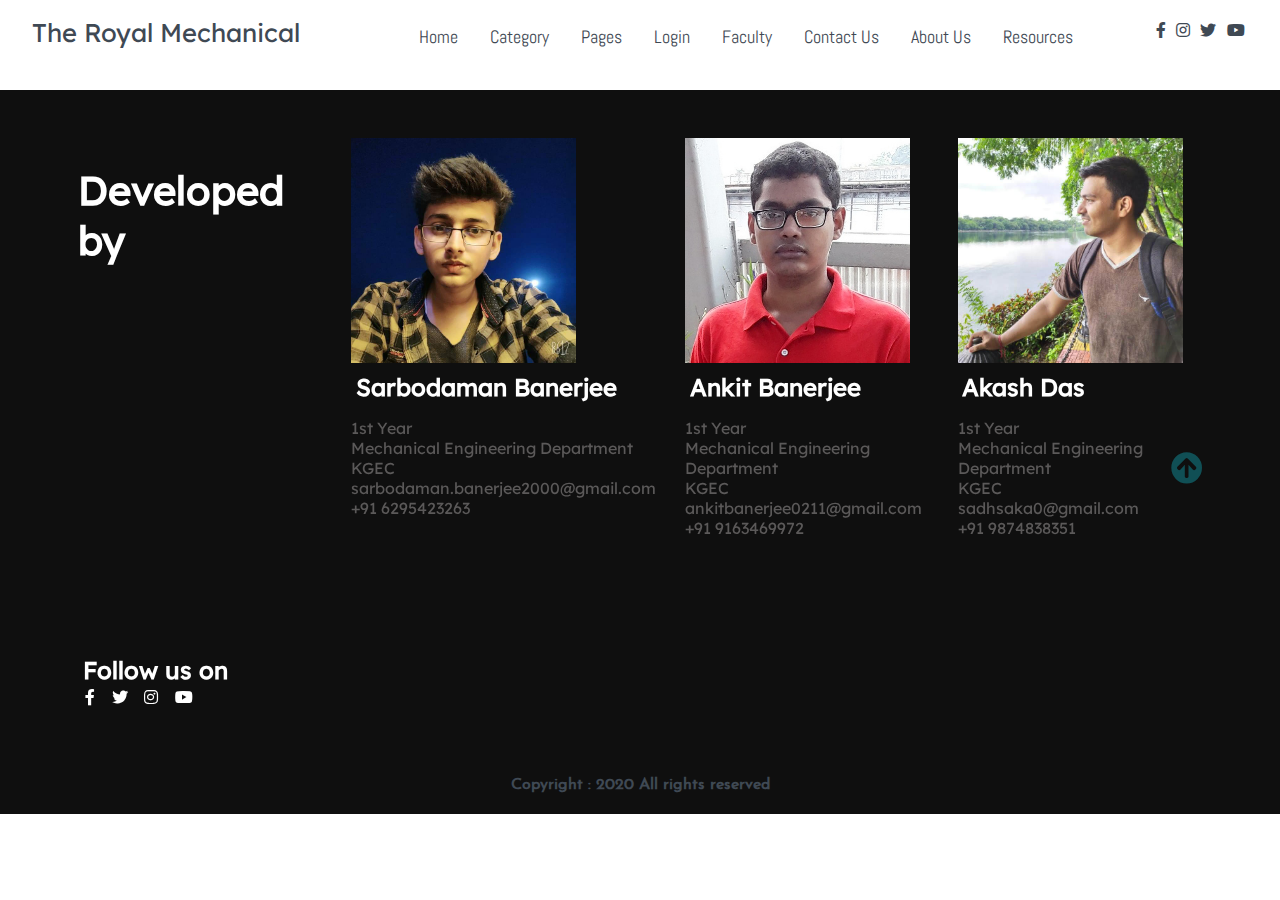
<file: category.html>
<!DOCTYPE html>
<html lang="en">

<head>
    <meta charset="UTF-8">
    <meta name="viewport" content="width=device-width, initial-scale=1.0">
    <meta http-equiv="X-UA-Compatible" content="ie=edge">
    <title>Category</title>

    <!-- Font Awesome Icons -->
    <link rel="stylesheet" href="./css/all.css">

    <!-- --------- Owl-Carousel ------------------->
    <link rel="stylesheet" href="./css/owl.carousel.min.css">
    <link rel="stylesheet" href="./css/owl.theme.default.min.css">

    <!-- ------------ AOS Library ------------------------- -->
    <link rel="stylesheet" href="./css/aos.css">

    <!-- Custom Style   -->
    <link rel="stylesheet" href="./css/Style.css">

</head>

    <body>
        <nav class="nav">
            <div class="nav-menu flex-row">
                <div class="nav-brand">
                    <a href="#" class="text-gray">The Royal Mechanical</a>
                </div>
                <div class="toggle-collapse">
                    <div class="toggle-icons">
                        <i class="fas fa-bars"></i>
                    </div>
                </div>
            <div>
                <ul class="nav-items">
                    <li class="nav-link">
                        <a href="./index.html">Home</a>
                    </li>
                    <li class="nav-link">
                        <a href="./category.html">Category</a>
                    </li>
                   
                    <li class="nav-link">
                        <a href="./pages.html">Pages</a>
                    </li>
                     <li class="nav-link">
                        <a href="./login.html">Login</a>
                    </li>
                     <li class="nav-link">
                        <a href="./faculty.html">Faculty</a>
                    </li>
                    <li class="nav-link">
                        <a href="./contact.html">Contact Us</a>
                    </li>
                    <li class="nav-link">
                        <a href="./aboutus.html">About Us</a>
                    </li>
                     <li class="nav-link">
                        <a href="./resources.html">Resources</a>
                    </li>
                </ul>
            </div>
            <div class="social text-gray">
                <a href="#"><i class="fab fa-facebook-f"></i></a>
                <a href="#"><i class="fab fa-instagram"></i></a>
                <a href="#"><i class="fab fa-twitter"></i></a>
                <a href="#"><i class="fab fa-youtube"></i></a>
            </div>
        </div>
        </nav>

        <!------------- FOOTER SECTION -------------->

        <footer class="footer">
            <div class="container">
                <div class="developedby" data-aos="fade-right" data-aos-delay="200"><h1>Developed by</h1></div>
                <div class="sarbo" data-aos="fade-right" data-aos-delay="200">
                    <img src="./images/sarbo.jpg" width="225px" alt="sarboimage">
                    <h2>Sarbodaman Banerjee</h2>
                    <p>1st Year</br>Mechanical Engineering Department</br>KGEC</br>sarbodaman.banerjee2000@gmail.com</br>+91 6295423263</p>
                </div>
                <div class="ankit" data-aos="fade-left" data-aos-delay="200">
                    <img src="./images/ankit.jpg" width="225px" alt="ankitimage" length="225px">
                    <h2>Ankit Banerjee</h2>
                    <p>1st Year</br>Mechanical Engineering Department</br>KGEC</br>ankitbanerjee0211@gmail.com</br>+91 9163469972</p>
                </div>
                <div class="akash" data-aos="fade-left" data-aos-delay="200">
                    <img src="./images/akash.jpg" width="225px" alt="akashimage">
                    <h2>Akash Das</h2>
                    <p>1st Year</br>Mechanical Engineering Department</br>KGEC</br>sadhsaka0@gmail.com</br>+91 9874838351</p>
                </div>
                <div class="follow" data-aos="fade-left" data-aos-delay="200">
                    <h2>Follow us on</h2>
                    <div>
                        <i class="fab fa-facebook-f"></i>
                        <i class="fab fa-twitter"></i>
                        <i class="fab fa-instagram"></i>
                        <i class="fab fa-youtube"></i>
                    </div>
                </div>
            </div>
            <div class="rights flex-row">
                <h4 class="text-gray">
                    Copyright : 2020 All rights reserved
                </h4>
            </div>
            <div class="move-up">
                <span><i class="fas fa-arrow-circle-up fa-2x"></i></span>
            </div>
        </footer>

        <!-- -------------x------------- Footer --------------------x------------------- -->

        <!-- Jquery Library file -->
        <script src="./js/Jquery3.4.1.min.js"></script>

        <!-- --------- Owl-Carousel js ------------------->
        <script src="./js/owl.carousel.min.js"></script>

        <!-- ------------ AOS js Library  ------------------------- -->
        <script src="./js/aos.js"></script>

        <!-- Custom Javascript file -->
        <script src="./js/main.js"></script>

    </body>

</html>

</body>
</file>
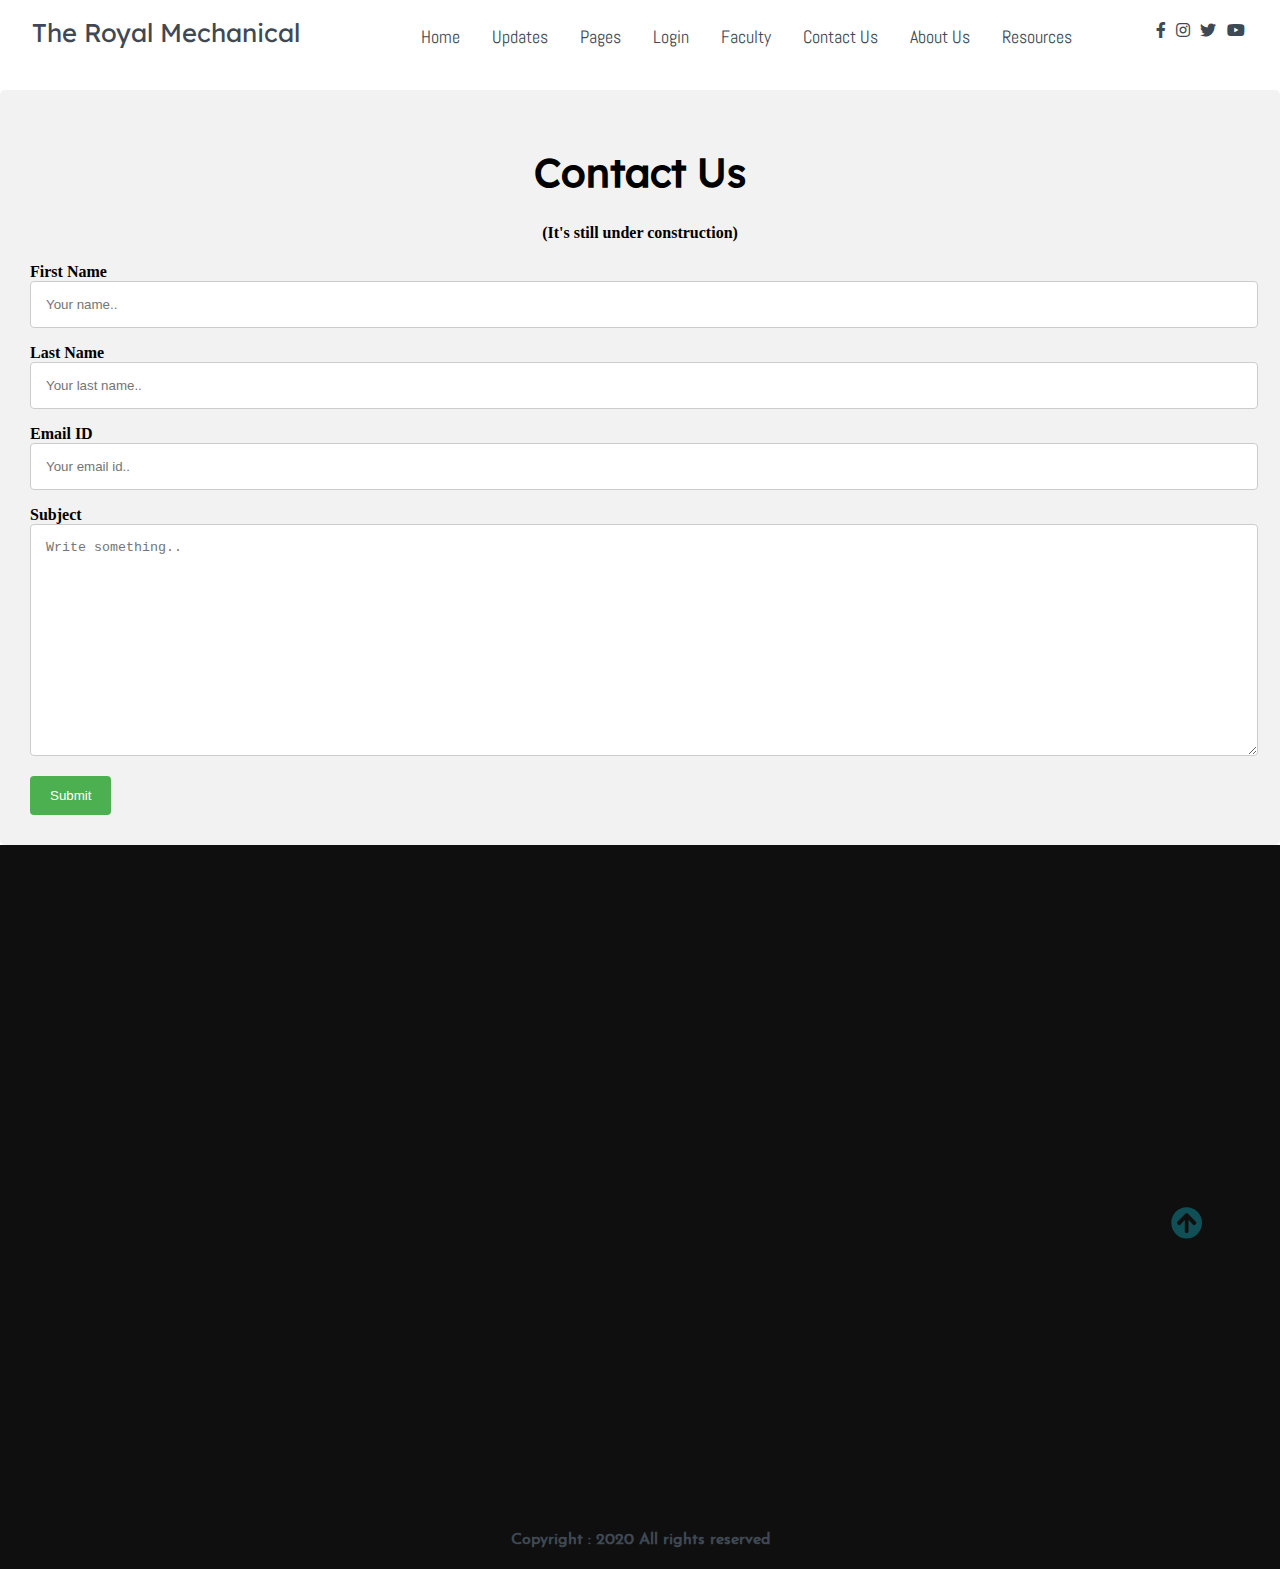
<file: contact.html>
<!DOCTYPE html>
<html lang="en">

<head>
    <meta charset="UTF-8">
    <meta name="viewport" content="width=device-width, initial-scale=1.0">
    <meta http-equiv="X-UA-Compatible" content="ie=edge">
    <title>Contact Us</title>

    <!-- Font Awesome Icons -->
    <link rel="stylesheet" href="./css/all.css">

    <!-- --------- Owl-Carousel ------------------->
    <link rel="stylesheet" href="./css/owl.carousel.min.css">
    <link rel="stylesheet" href="./css/owl.theme.default.min.css">

    <!-- ------------ AOS Library ------------------------- -->
    <link rel="stylesheet" href="./css/aos.css">

    <!-- Custom Style   -->
    <link rel="stylesheet" href="./css/Style.css">

    <!-- Contact Us Page Styling -->
    <link rel="stylesheet" href="./css/contact.css">

</head>

    <body>
        <nav class="nav">
            <div class="nav-menu flex-row">
                <div class="nav-brand">
                    <a href="./index.html" class="text-gray">The Royal Mechanical</a>
                </div>
                <div class="toggle-collapse">
                    <div class="toggle-icons">
                        <i class="fas fa-bars"></i>
                    </div>
                </div>
            <div>
                <ul class="nav-items">
                    <li class="nav-link">
                        <a href="./index.html">Home</a>
                    </li>
                    <li class="nav-link">
                        <a href="./updates.html">Updates</a>
                    </li>
                    <li class="nav-link">
                        <a href="./pages.html">Pages</a>
                    </li>
                     <li class="nav-link">
                        <a href="./login.html">Login</a>
                    </li>
                     <li class="nav-link">
                        <a href="./faculty.html">Faculty</a>
                    </li>
                    <li class="nav-link">
                        <a href="./contact.html">Contact Us</a>
                    </li>
                    <li class="nav-link">
                        <a href="./aboutus.html">About Us</a>
                    </li>
                     <li class="nav-link">
                        <a href="./resources.html">Resources</a>
                    </li>
                </ul>
            </div>
            <div class="social text-gray">
                  <a href="https://www.facebook.com/Mechanical-Kgec-19-23-105287827831792/"><i class="fab fa-facebook-f"></i></a>
                    <a href="https://instagram.com/kgec_mechanical/"><i class="fab fa-instagram"></i></a>
                    <a href="https://twitter.com/MKgec/"><i class="fab fa-twitter"></i></a>
                    <a href="https://www.youtube.com/channel/UCSULEtQ0j-y7XKf1N-DsJcg"><i class="fab fa-youtube"></i></a>
            </div>
        </div>
        </nav>

        <!-- CONTACT SECTION -->

        <div class="contactcontainer">
            <h1 align="center">Contact Us</h1>
            <h4 align="center" >(It's still under construction)</h4>
            <form action="contact_page.php">

            <label for="fname"><b>First Name</b></label>
            <input type="text" id="fname" name="firstname" placeholder="Your name..">

            <label for="lname"><b>Last Name</b></label>
            <input type="text" id="lname" name="lastname" placeholder="Your last name..">

            <label for="email"><b>Email ID</b></label>
            <input type="email" id="email" name="email" placeholder="Your email id..">

            <label for="subject"><b>Subject</b></label>
            <textarea id="subject" name="subject" placeholder="Write something.." style="height:200px"></textarea>

            <input type="submit" value="Submit">
            <br>

            </form>
        </div>

        <!-- FOOTER SECTION -->

        <footer class="footer">
            <div class="container">
                <div class="developedby" data-aos="fade-right" data-aos-delay="200"><h1>Developed by</h1></div>
                <div class="sarbo" data-aos="fade-right" data-aos-delay="200">
                    <img src="./images/sarbo.jpg" width="225px" alt="sarboimage">
                    <h2>Sarbodaman Banerjee</h2>
                    <p>1st Year</br>Mechanical Engineering Department</br>KGEC</br>sarbodaman.banerjee2000@gmail.com</br>+91 6295423263</p>
                </div>
                <div class="ankit" data-aos="fade-left" data-aos-delay="200">
                    <img src="./images/ankit.jpg" width="225px" alt="ankitimage" length="225px">
                    <h2>Ankit Banerjee</h2>
                    <p>1st Year</br>Mechanical Engineering Department</br>KGEC</br>ankitbanerjee0211@gmail.com</br>+91 9163469972</p>
                </div>
                <div class="akash" data-aos="fade-left" data-aos-delay="200">
                    <img src="./images/akash.jpg" width="225px" alt="akashimage">
                    <h2>Akash Das</h2>
                    <p>1st Year</br>Mechanical Engineering Department</br>KGEC</br>sadhsaka0@gmail.com</br>+91 9874838351</p>
                </div>
                <div class="follow" data-aos="fade-left" data-aos-delay="200">
                    <h2>Follow us on</h2>
                    <div>
                          <a href="https://www.facebook.com/Mechanical-Kgec-19-23-105287827831792/"><i class="fab fa-facebook-f"></i></a>
                    <a href="https://instagram.com/kgec_mechanical/"><i class="fab fa-instagram"></i></a>
                    <a href="https://twitter.com/MKgec/"><i class="fab fa-twitter"></i></a>
                    <a href="https://www.youtube.com/channel/UCSULEtQ0j-y7XKf1N-DsJcg"><i class="fab fa-youtube"></i></a>
                    </div>
                </div>
            </div>
            <div class="rights flex-row">
                <h4 class="text-gray">
                    Copyright : 2020 All rights reserved
                </h4>
            </div>
            <div class="move-up">
                <span><i class="fas fa-arrow-circle-up fa-2x"></i></span>
            </div>
        </footer>

        <!-- -------------x------------- Footer --------------------x------------------- -->

        <!-- Jquery Library file -->
        <script src="./js/Jquery3.4.1.min.js"></script>

        <!-- --------- Owl-Carousel js ------------------->
        <script src="./js/owl.carousel.min.js"></script>

        <!-- ------------ AOS js Library  ------------------------- -->
        <script src="./js/aos.js"></script>

        <!-- Custom Javascript file -->
        <script src="./js/main.js"></script>

    </body>

</html>

</body>
</file>
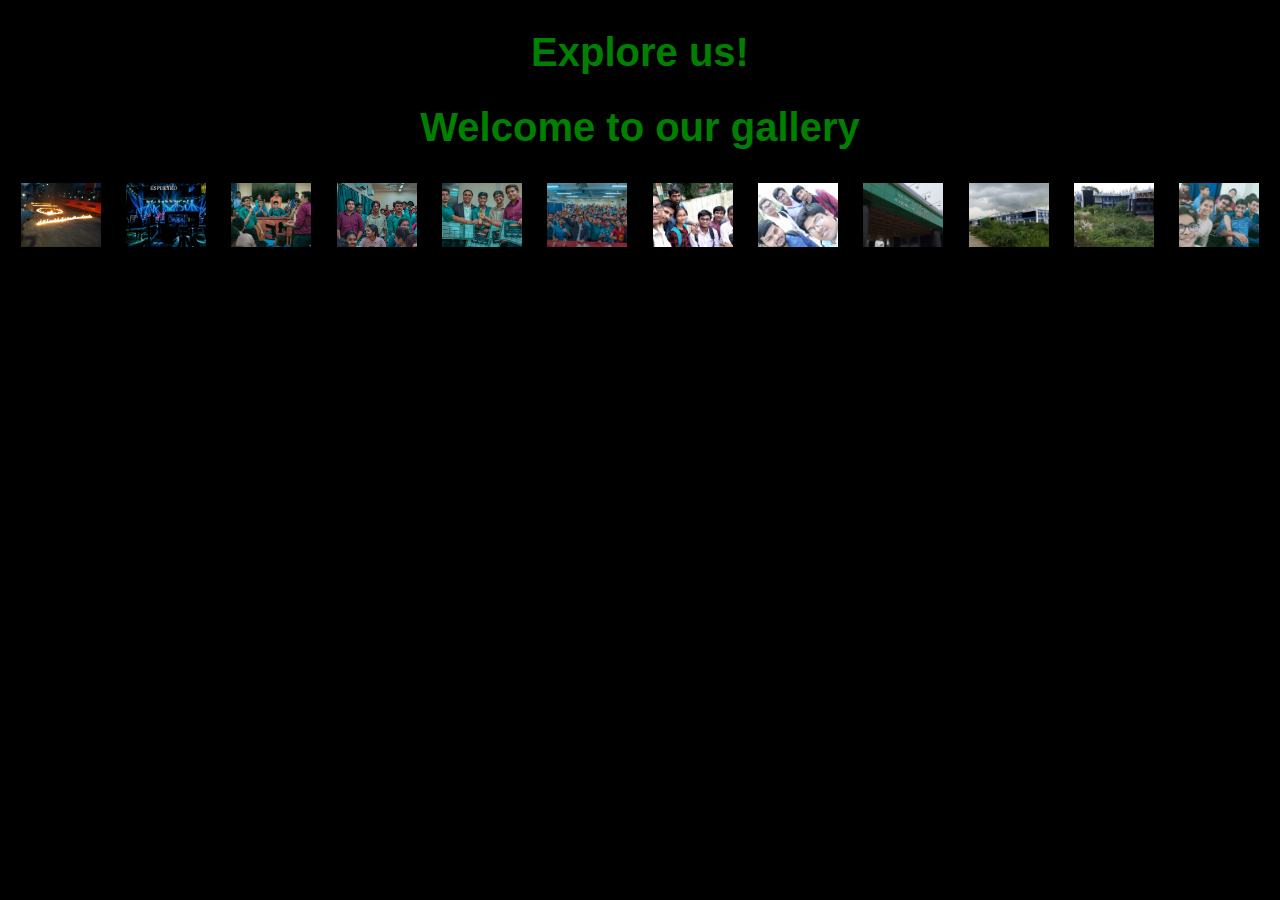
<file: explore.html>
<!DOCTYPE html>
<html>
<head>
  <title>Exolore</title>
  <link rel="stylesheet" type="text/css" href="./css/styleexplore.css">
</head>
<body style="background-color: black;">
<h1>Explore us!</h1>
<h2>Welcome to our gallery</h2>
<div class="gallery">















    <div class="box"><img src="./images/drag.jpg"></div>
    <div class="box"><img src="./images/espektro.png"></div>
    <div class="box"><img src="./images/FB_IMG_1568005540623.jpg"></div>
    <div class="box"><img src="./images/FB_IMG_1568005562573.jpg"></div>
    <div class="box"><img src="./images/FB_IMG_1568005650387.jpg"></div>
    <div class="box"><img src="./images/FB_IMG_1568005662803.jpg"></div>
    <div class="box"><img src="./images/IMG-20200423-WA0051.jpg"></div>
    <div class="box"><img src="./images/IMG-20200423-WA0045.jpg"></div>
    <div class="box"><img src="./images/IMG-20200423-WA0046.jpg"></div>
    <div class="box"><img src="./images/IMG-20200423-WA0047.jpg"></div>
    <div class="box"><img src="./images/IMG-20200423-WA0050.jpg"></div>
    <div class="box"><img src="./images/IMG-20200423-WA0058.jpg"></div>
   








  

</div>
</body>
</html>
</file>
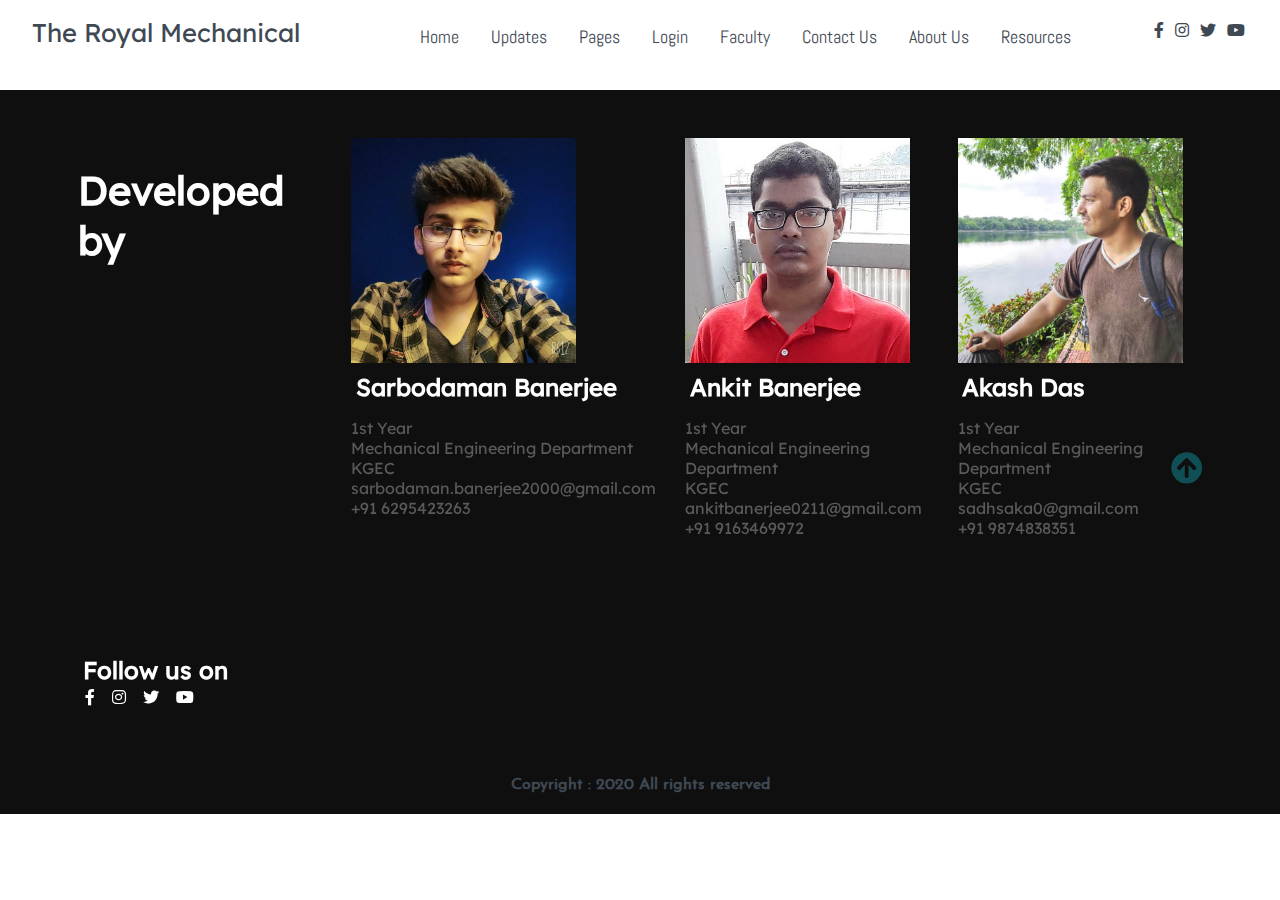
<file: faculty.html>
<!DOCTYPE html>
<html lang="en">

<head>
    <meta charset="UTF-8">
    <meta name="viewport" content="width=device-width, initial-scale=1.0">
    <meta http-equiv="X-UA-Compatible" content="ie=edge">
    <title>Pages</title>

    <script type="text/javascript" src="./js/Jquery3.4.1.min.js"></script>

    <script type="text/javascript">
        
        $("document").ready(function(){

            $(".column").hover(highlightCopy);

            function highlightCopy(){

                $(this).toggleClass("highlight");
            };


        });

    </script>

    <!-- Font Awesome Icons -->
    <link rel="stylesheet" href="./css/all.css">

    <!-- --------- Owl-Carousel ------------------->
    <link rel="stylesheet" href="./css/owl.carousel.min.css">
    <link rel="stylesheet" href="./css/owl.theme.default.min.css">

    <!-- ------------ AOS Library ------------------------- -->
    <link rel="stylesheet" href="./css/aos.css">

    <!-- Custom Style   -->
    <link rel="stylesheet" href="./css/Style.css">

    <!-- PAGES STYLE -->
    <link rel="stylesheet" href="./css/pages.css">

</head>

    <!--------------- NAVIGATION SECTION ---------------->

    <body>
        <nav class="nav">
            <div class="nav-menu flex-row">
                <div class="nav-brand">
                    <a href="#" class="text-gray">The Royal Mechanical</a>
                </div>
                <div class="toggle-collapse">
                    <div class="toggle-icons">
                        <i class="fas fa-bars"></i>
                    </div>
                </div>
            <div>
                <ul class="nav-items">
                    <li class="nav-link">
                        <a href="./index.html">Home</a>
                    </li>
                    <li class="nav-link">
                        <a href="./updates.html">Updates</a>
                    </li>
                   
                    <li class="nav-link">
                        <a href="./pages.html">Pages</a>
                    </li>
                     <li class="nav-link">
                        <a href="./login.html">Login</a>
                    </li>
                     <li class="nav-link">
                        <a href="./faculty.html">Faculty</a>
                    </li>
                    <li class="nav-link">
                        <a href="./contact.html">Contact Us</a>
                    </li>
                    <li class="nav-link">
                        <a href="./aboutus.html">About Us</a>
                    </li>
                     <li class="nav-link">
                        <a href="./resources.html">Resources</a>
                    </li>
                </ul>
            </div>
            <div class="social text-gray">
                  <a href="https://www.facebook.com/Mechanical-Kgec-19-23-105287827831792/"><i class="fab fa-facebook-f"></i></a>
                    <a href="https://instagram.com/kgec_mechanical/"><i class="fab fa-instagram"></i></a>
                    <a href="https://twitter.com/MKgec/"><i class="fab fa-twitter"></i></a>
                    <a href="https://www.youtube.com/channel/UCSULEtQ0j-y7XKf1N-DsJcg"><i class="fab fa-youtube"></i></a>
            </div>
        </div>
        </nav>

        <!----------- FACULTY MAIN SECTION ------------>

        









        

        <!----------- FOOTER SECTION ------------>

        <footer class="footer">
            <div class="container">
                <div class="developedby" data-aos="fade-right" data-aos-delay="200"><h1>Developed by</h1></div>
                <div class="sarbo" data-aos="fade-right" data-aos-delay="200">
                    <img src="./images/sarbo.jpg" width="225px" alt="sarboimage">
                    <h2>Sarbodaman Banerjee</h2>
                    <p>1st Year</br>Mechanical Engineering Department</br>KGEC</br>sarbodaman.banerjee2000@gmail.com</br>+91 6295423263</p>
                </div>
                <div class="ankit" data-aos="fade-left" data-aos-delay="200">
                    <img src="./images/ankit.jpg" width="225px" alt="ankitimage" length="225px">
                    <h2>Ankit Banerjee</h2>
                    <p>1st Year</br>Mechanical Engineering Department</br>KGEC</br>ankitbanerjee0211@gmail.com</br>+91 9163469972</p>
                </div>
                <div class="akash" data-aos="fade-left" data-aos-delay="200">
                    <img src="./images/akash.jpg" width="225px" alt="akashimage">
                    <h2>Akash Das</h2>
                    <p>1st Year</br>Mechanical Engineering Department</br>KGEC</br>sadhsaka0@gmail.com</br>+91 9874838351</p>
                </div>
                <div class="follow" data-aos="fade-left" data-aos-delay="200">
                    <h2>Follow us on</h2>
                    <div>
                         <a href="https://www.facebook.com/Mechanical-Kgec-19-23-105287827831792/"><i class="fab fa-facebook-f"></i></a>
                    <a href="https://instagram.com/kgec_mechanical/"><i class="fab fa-instagram"></i></a>
                    <a href="https://twitter.com/MKgec/"><i class="fab fa-twitter"></i></a>
                    <a href="https://www.youtube.com/channel/UCSULEtQ0j-y7XKf1N-DsJcg"><i class="fab fa-youtube"></i></a>
                    </div>
                </div>
            </div>
            <div class="rights flex-row">
                <h4 class="text-gray">
                    Copyright : 2020 All rights reserved
                </h4>
            </div>
            <div class="move-up">
                <span><i class="fas fa-arrow-circle-up fa-2x"></i></span>
            </div>
        </footer>

        <!-- -------------x------------- Footer --------------------x------------------- -->

        <!-- Jquery Library file -->
        <script src="./js/Jquery3.4.1.min.js"></script>

        <!-- --------- Owl-Carousel js ------------------->
        <script src="./js/owl.carousel.min.js"></script>

        <!-- ------------ AOS js Library  ------------------------- -->
        <script src="./js/aos.js"></script>

        <!-- Custom Javascript file -->
        <script src="./js/main.js"></script>

    </body>

</html>

</body>
</file>
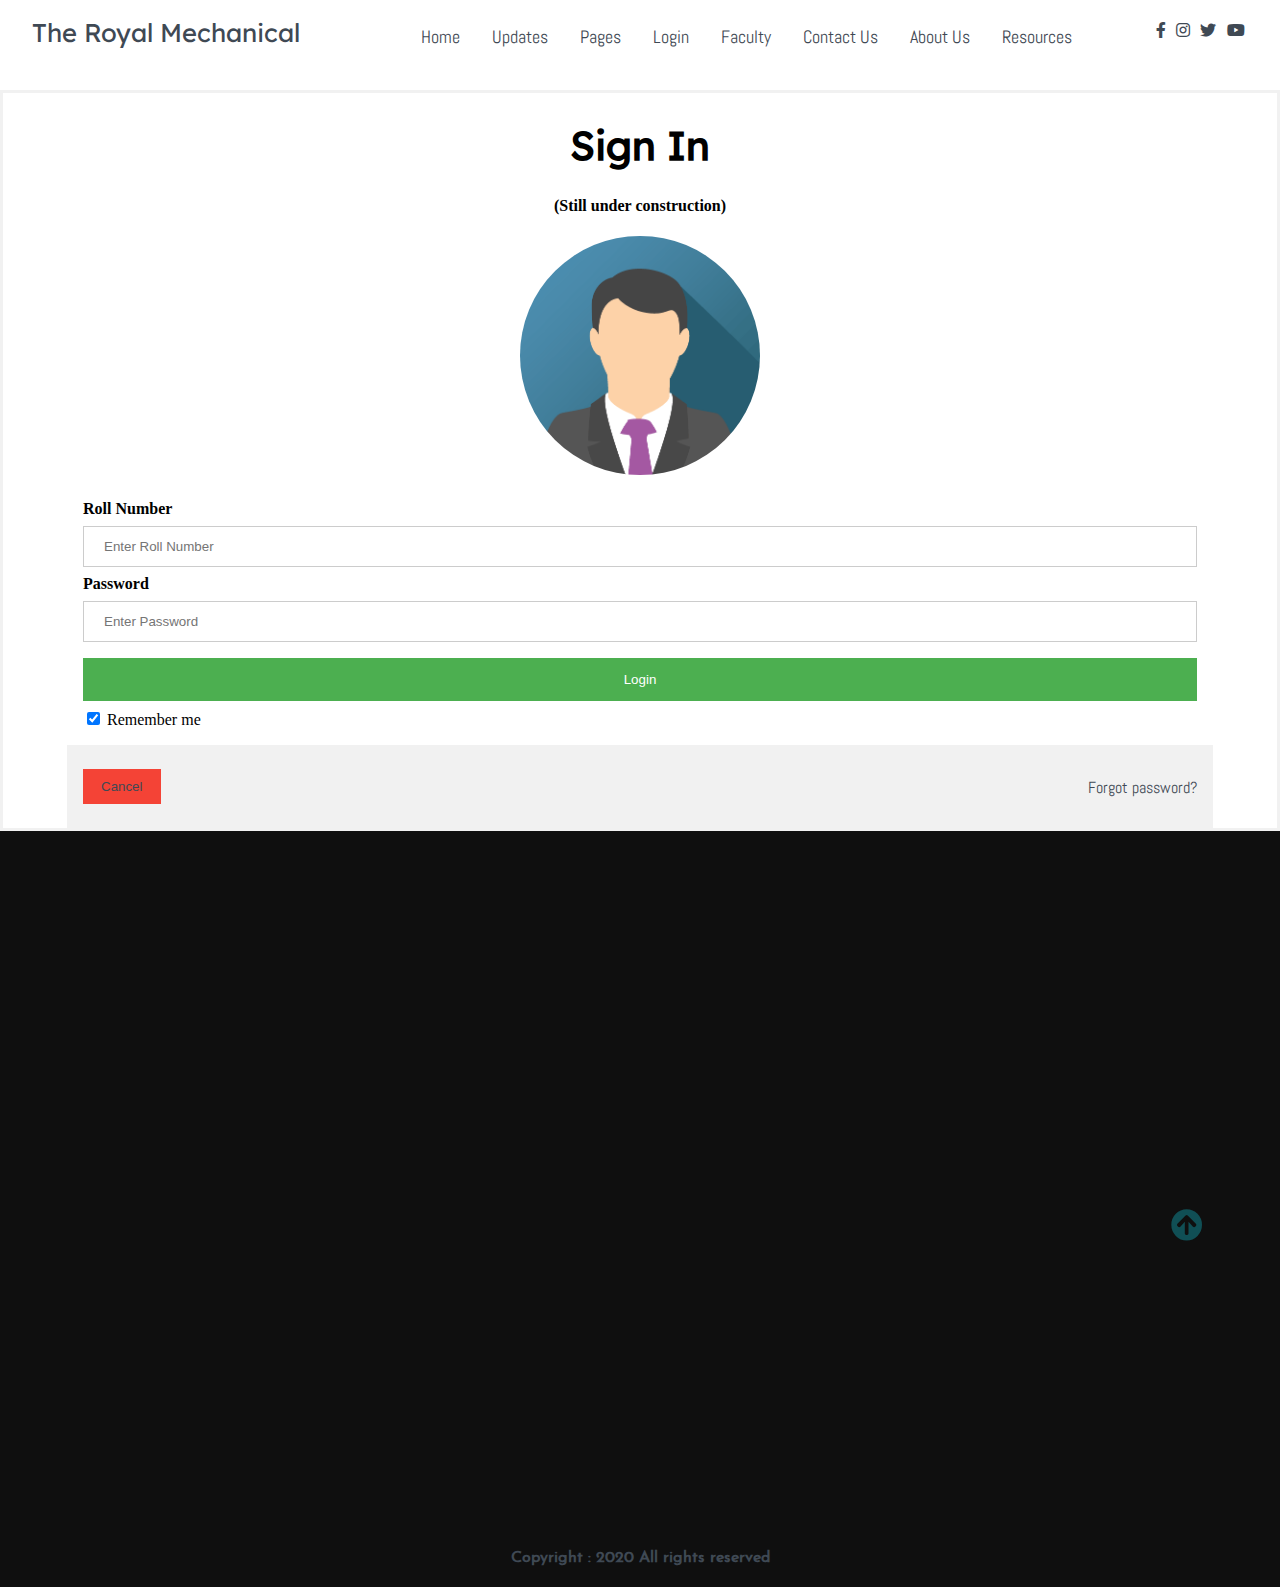
<file: login.html>
<!DOCTYPE html>
<html lang="en">

    <head>
        <meta charset="UTF-8">
        <meta name="viewport" content="width=device-width, initial-scale=1.0">
        <meta http-equiv="X-UA-Compatible" content="ie=edge">
        <title>Login</title>

        <!-- Font Awesome Icons -->
        <link rel="stylesheet" href="./css/all.css">

        <!-- --------- Owl-Carousel ------------------->
        <link rel="stylesheet" href="./css/owl.carousel.min.css">
        <link rel="stylesheet" href="./css/owl.theme.default.min.css">

        <!-- ------------ AOS Library ------------------------- -->
        <link rel="stylesheet" href="./css/aos.css">

        <!-- Custom Style   -->
        <link rel="stylesheet" href="./css/Style.css">

        <!-- Login Page Styling -->
        <link rel="stylesheet" href="./css/login.css">

    </head>

    <body>
        <nav class="nav">
            <div class="nav-menu flex-row">
                <div class="nav-brand">
                    <a href="./index.html" class="text-gray">The Royal Mechanical</a>
                </div>
                <div class="toggle-collapse">
                    <div class="toggle-icons">
                        <i class="fas fa-bars"></i>
                    </div>
                </div>
            <div>
                <ul class="nav-items">
                    <li class="nav-link">
                        <a href="./index.html">Home</a>
                    </li>
                    <li class="nav-link">
                        <a href="./updates.html">Updates</a>
                    </li>
                   
                    <li class="nav-link">
                        <a href="./pages.html">Pages</a>
                    </li>
                     <li class="nav-link">
                        <a href="./login.html">Login</a>
                    </li>
                     <li class="nav-link">
                        <a href="./faculty.html">Faculty</a>
                    </li>
                    <li class="nav-link">
                        <a href="./contact.html">Contact Us</a>
                    </li>
                    <li class="nav-link">
                        <a href="./aboutus.html">About Us</a>
                    </li>
                     <li class="nav-link">
                        <a href="./resources.html">Resources</a>
                    </li>
                </ul>
            </div>
            <div class="social text-gray">
                <a href="https://www.facebook.com/Mechanical-Kgec-19-23-105287827831792/"><i class="fab fa-facebook-f"></i></a>
                    <a href="https://instagram.com/kgec_mechanical/"><i class="fab fa-instagram"></i></a>
                    <a href="https://twitter.com/MKgec/"><i class="fab fa-twitter"></i></a>
                    <a href="https://www.youtube.com/channel/UCSULEtQ0j-y7XKf1N-DsJcg"><i class="fab fa-youtube"></i></a>
            </div>
        </div>
        </nav>

        <!------------- LOGIN SECTION --------------->

        <form action="login_page.php" method="post">
            <h1 align="center">Sign In</h1>
            <h4 align="center">(Still under construction)</h4>
            <div class="imgcontainer">
                <img src="images/img_avatar.png" alt="Avatar" class="avatar">
            </div>
            <div class="container">
                <label for="uname"><b>Roll Number</b></label>
                <input type="text" placeholder="Enter Roll Number" name="uname" required>
                <label for="psw"><b>Password</b></label>
                <input type="password" placeholder="Enter Password" name="psw" required>
                <button type="submit">Login</button>
                <label>
                    <input type="checkbox" checked="checked" name="remember"> Remember me
                </label>
            </div>
            <div class="container" style="background-color:#f1f1f1">
                <button type="button" class="cancelbtn"><a href="./index.html">Cancel</a></button>
                <span class="psw"><a href="./forgotpassword.html">Forgot password?</a></span>
            </div>
        </form>

        <!------------- FOOTER SECTION -------------->

        <footer class="footer">
            <div class="container">
                <div class="developedby" data-aos="fade-right" data-aos-delay="200"><h1>Developed by</h1></div>
                <div class="sarbo" data-aos="fade-right" data-aos-delay="200">
                    <img src="./images/sarbo.jpg" width="225px" alt="sarboimage">
                    <h2>Sarbodaman Banerjee</h2>
                    <p>1st Year</br>Mechanical Engineering Department</br>KGEC</br>sarbodaman.banerjee2000@gmail.com</br>+91 6295423263</p>
                </div>
                <div class="ankit" data-aos="fade-left" data-aos-delay="200">
                    <img src="./images/ankit.jpg" width="225px" alt="ankitimage" length="225px">
                    <h2>Ankit Banerjee</h2>
                    <p>1st Year</br>Mechanical Engineering Department</br>KGEC</br>ankitbanerjee0211@gmail.com</br>+91 9163469972</p>
                </div>
                <div class="akash" data-aos="fade-left" data-aos-delay="200">
                    <img src="./images/akash.jpg" width="225px" alt="akashimage">
                    <h2>Akash Das</h2>
                    <p>1st Year</br>Mechanical Engineering Department</br>KGEC</br>sadhsaka0@gmail.com</br>+91 9874838351</p>
                </div>
                <div class="follow" data-aos="fade-left" data-aos-delay="200">
                    <h2>Follow us on</h2>
                    <div>
                         <a href="https://www.facebook.com/Mechanical-Kgec-19-23-105287827831792/"><i class="fab fa-facebook-f"></i></a>
                    <a href="https://instagram.com/kgec_mechanical/"><i class="fab fa-instagram"></i></a>
                    <a href="https://twitter.com/MKgec/"><i class="fab fa-twitter"></i></a>
                    <a href="https://www.youtube.com/channel/UCSULEtQ0j-y7XKf1N-DsJcg"><i class="fab fa-youtube"></i></a>
                    </div>
                </div>
            </div>
            <div class="rights flex-row">
                <h4 class="text-gray">
                    Copyright : 2020 All rights reserved
                </h4>
            </div>
            <div class="move-up">
                <span><i class="fas fa-arrow-circle-up fa-2x"></i></span>
            </div>
        </footer>

        <!-- -------------x------------- Footer --------------------x------------------- -->

        <!-- Jquery Library file -->
        <script src="./js/Jquery3.4.1.min.js"></script>

        <!-- --------- Owl-Carousel js ------------------->
        <script src="./js/owl.carousel.min.js"></script>

        <!-- ------------ AOS js Library  ------------------------- -->
        <script src="./js/aos.js"></script>

        <!-- Custom Javascript file -->
        <script src="./js/main.js"></script>

    </body>

</html>

</body>
</file>
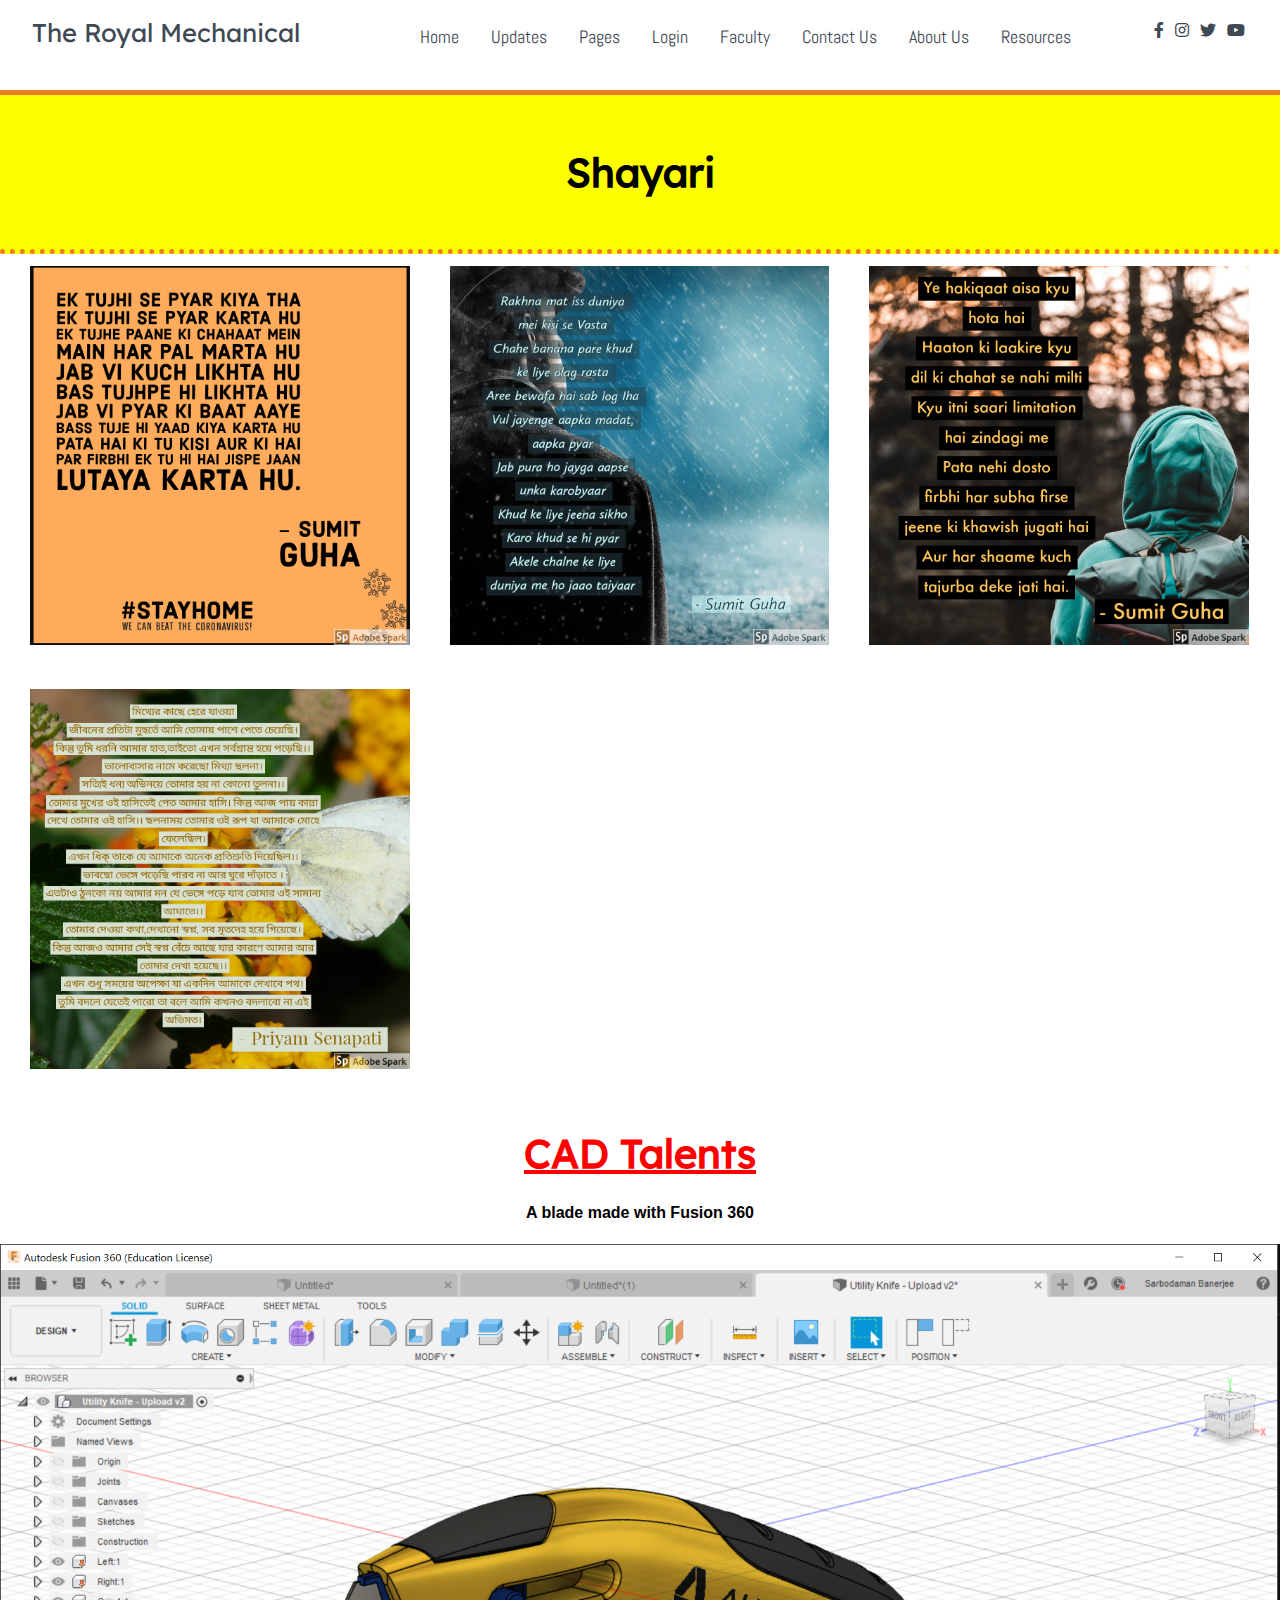
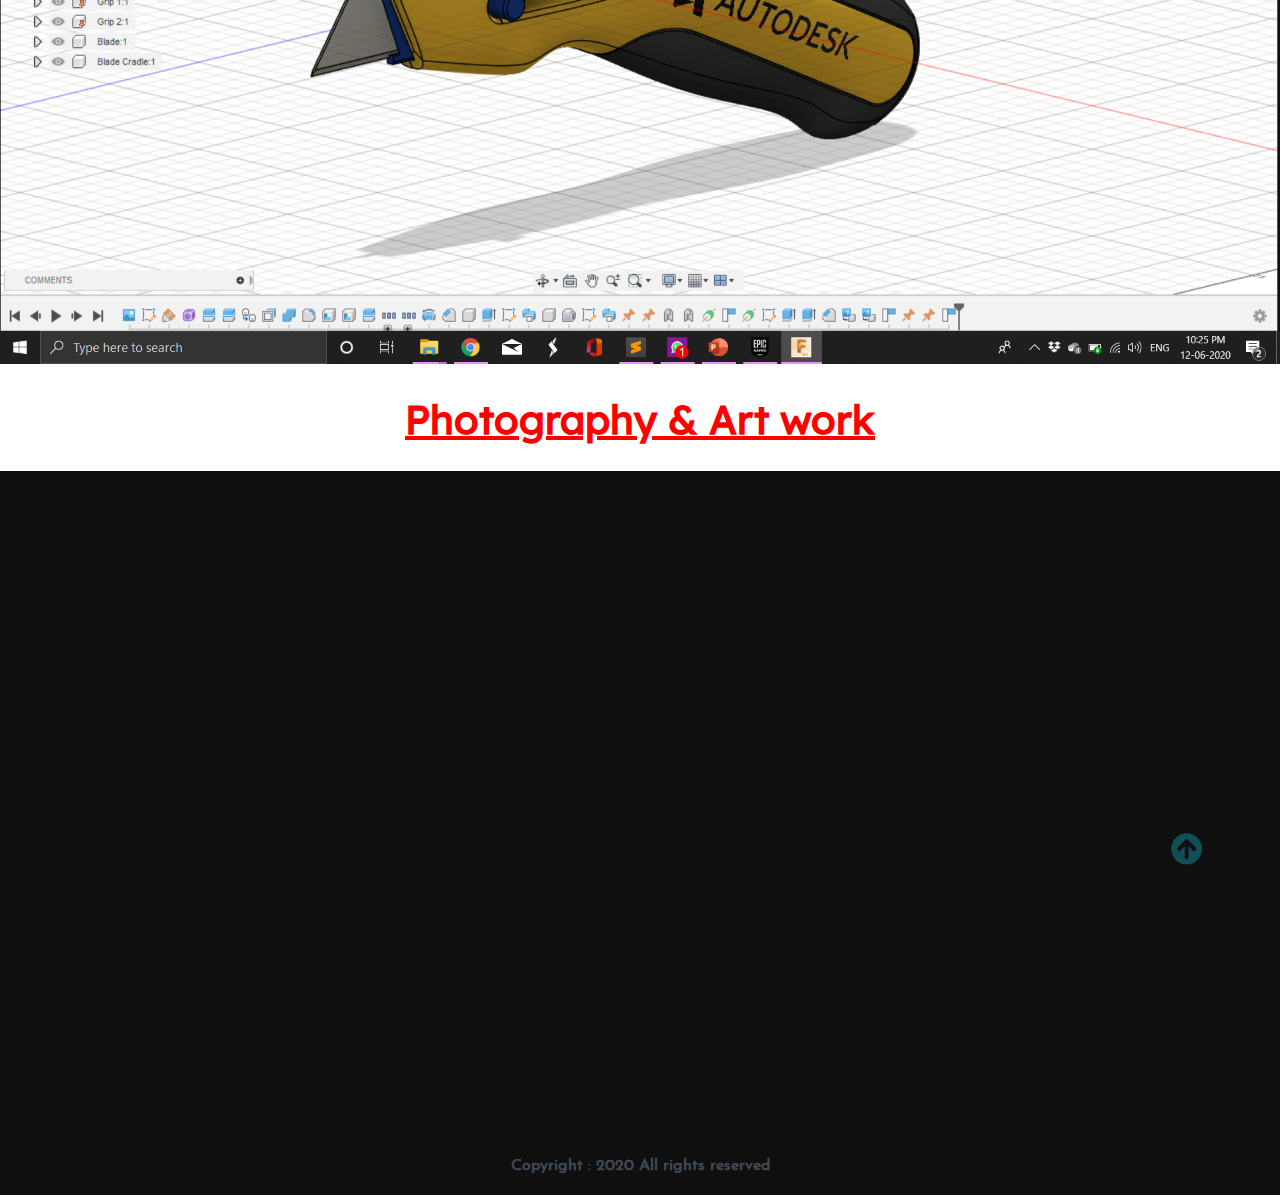
<file: pages.html>
<!DOCTYPE html>
<html lang="en">

<head>
    <meta charset="UTF-8">
    <meta name="viewport" content="width=device-width, initial-scale=1.0">
    <meta http-equiv="X-UA-Compatible" content="ie=edge">
    <title>Pages</title>

    <script type="text/javascript" src="./js/Jquery3.4.1.min.js"></script>

    <script type="text/javascript">
        
        $("document").ready(function(){

            $(".column").hover(highlightCopy);

            function highlightCopy(){

                $(this).toggleClass("highlight");
            };


        });

    </script>

    <!-- Font Awesome Icons -->
    <link rel="stylesheet" href="./css/all.css">

    <!-- --------- Owl-Carousel ------------------->
    <link rel="stylesheet" href="./css/owl.carousel.min.css">
    <link rel="stylesheet" href="./css/owl.theme.default.min.css">

    <!-- ------------ AOS Library ------------------------- -->
    <link rel="stylesheet" href="./css/aos.css">

    <!-- Custom Style   -->
    <link rel="stylesheet" href="./css/Style.css">

    <!-- PAGES STYLE -->
    <link rel="stylesheet" href="./css/pages.css">

</head>

    <!--------------- NAVIGATION SECTION ---------------->

    <body>
        <nav class="nav">
            <div class="nav-menu flex-row">
                <div class="nav-brand">
                    <a href="#" class="text-gray">The Royal Mechanical</a>
                </div>
                <div class="toggle-collapse">
                    <div class="toggle-icons">
                        <i class="fas fa-bars"></i>
                    </div>
                </div>
            <div>
                <ul class="nav-items">
                    <li class="nav-link">
                        <a href="./index.html">Home</a>
                    </li>
                    <li class="nav-link">
                        <a href="./updates.html">Updates</a>
                    </li>
                   
                    <li class="nav-link">
                        <a href="./pages.html">Pages</a>
                    </li>
                     <li class="nav-link">
                        <a href="./login.html">Login</a>
                    </li>
                     <li class="nav-link">
                        <a href="./faculty.html">Faculty</a>
                    </li>
                    <li class="nav-link">
                        <a href="./contact.html">Contact Us</a>
                    </li>
                    <li class="nav-link">
                        <a href="./aboutus.html">About Us</a>
                    </li>
                     <li class="nav-link">
                        <a href="./resources.html">Resources</a>
                    </li>
                </ul>
            </div>
            <div class="social text-gray">
                  <a href="https://www.facebook.com/Mechanical-Kgec-19-23-105287827831792/"><i class="fab fa-facebook-f"></i></a>
                    <a href="https://instagram.com/kgec_mechanical/"><i class="fab fa-instagram"></i></a>
                    <a href="https://twitter.com/MKgec/"><i class="fab fa-twitter"></i></a>
                    <a href="https://www.youtube.com/channel/UCSULEtQ0j-y7XKf1N-DsJcg"><i class="fab fa-youtube"></i></a>
            </div>
        </div> 
        </nav>


        <!----------- PAGES MAIN SECTION ------------>


        <div class="shayari-section">
            <h1>Shayari</h1>
        </div>

        <div class="row">
                <div class="column">
                    <div class="shayari">
                        <div class="shayari-container">
                            <img src="./images/shayari-1.png" width="100%">
                        </div>
                    </div>
                </div>

                <div class="column">
                    <div class="shayari">
                        <div class="shayari-container">
                            <img src="./images/shayari-2.png" width="100%">
                        </div>
                    </div>
                </div>

                <div class="column">
                    <div class="shayari">
                        <div class="shayari-container">
                            <img src="./images/shayari-3.png" width="100%">
                        </div>
                    </div>
                </div>

                <div class="column">
                    <div class="shayari">
                        <div class="shayari-container">
                            <img src="./images/shayari-4.png" width="100%">
                        </div>
                    </div>
                </div>
        </div>



           <div class="CAD Talents">
            <h1 style="text-align: center; color: red;"><u>CAD Talents</u></h1>
                <div class="CAD Talents Post 1" >

                <h4 style="text-align: center;"> A blade made with Fusion 360</h4> 
                     <img src="./images/Screenshot (139).png" width="100%">
                    
                </div>

           </div>
           


           <div class="Photography">
               
               <h1 style="text-align: center; color: red;"><u>Photography & Art work</u> </h1>
           </div>




        <!----------- FOOTER SECTION ------------>

        <footer class="footer">
            <div class="container">
                <div class="developedby" data-aos="fade-right" data-aos-delay="200"><h1>Developed by</h1></div>
                <div class="sarbo" data-aos="fade-right" data-aos-delay="200">
                    <img src="./images/sarbo.jpg" width="225px" alt="sarboimage">
                    <h2>Sarbodaman Banerjee</h2>
                    <p>1st Year</br>Mechanical Engineering Department</br>KGEC</br>sarbodaman.banerjee2000@gmail.com</br>+91 6295423263</p>
                </div>
                <div class="ankit" data-aos="fade-left" data-aos-delay="200">
                    <img src="./images/ankit.jpg" width="225px" alt="ankitimage" length="225px">
                    <h2>Ankit Banerjee</h2>
                    <p>1st Year</br>Mechanical Engineering Department</br>KGEC</br>ankitbanerjee0211@gmail.com</br>+91 9163469972</p>
                </div>
                <div class="akash" data-aos="fade-left" data-aos-delay="200">
                    <img src="./images/akash.jpg" width="225px" alt="akashimage">
                    <h2>Akash Das</h2>
                    <p>1st Year</br>Mechanical Engineering Department</br>KGEC</br>sadhsaka0@gmail.com</br>+91 9874838351</p>
                </div>
                <div class="follow" data-aos="fade-left" data-aos-delay="200">
                    <h2>Follow us on</h2>
                    <div>
                         <a href="https://www.facebook.com/Mechanical-Kgec-19-23-105287827831792/"><i class="fab fa-facebook-f"></i></a>
                    <a href="https://instagram.com/kgec_mechanical/"><i class="fab fa-instagram"></i></a>
                    <a href="https://twitter.com/MKgec/"><i class="fab fa-twitter"></i></a>
                    <a href="https://www.youtube.com/channel/UCSULEtQ0j-y7XKf1N-DsJcg"><i class="fab fa-youtube"></i></a>
                    </div>
                </div>
            </div>
            <div class="rights flex-row">
                <h4 class="text-gray">
                    Copyright : 2020 All rights reserved
                </h4>
            </div>
            <div class="move-up">
                <span><i class="fas fa-arrow-circle-up fa-2x"></i></span>
            </div>
        </footer>

        <!-- -------------x------------- Footer --------------------x------------------- -->

        <!-- Jquery Library file -->
        <script src="./js/Jquery3.4.1.min.js"></script>

        <!-- --------- Owl-Carousel js ------------------->
        <script src="./js/owl.carousel.min.js"></script>

        <!-- ------------ AOS js Library  ------------------------- -->
        <script src="./js/aos.js"></script>

        <!-- Custom Javascript file -->
        <script src="./js/main.js"></script>

    </body>

</html>

</body>
</file>
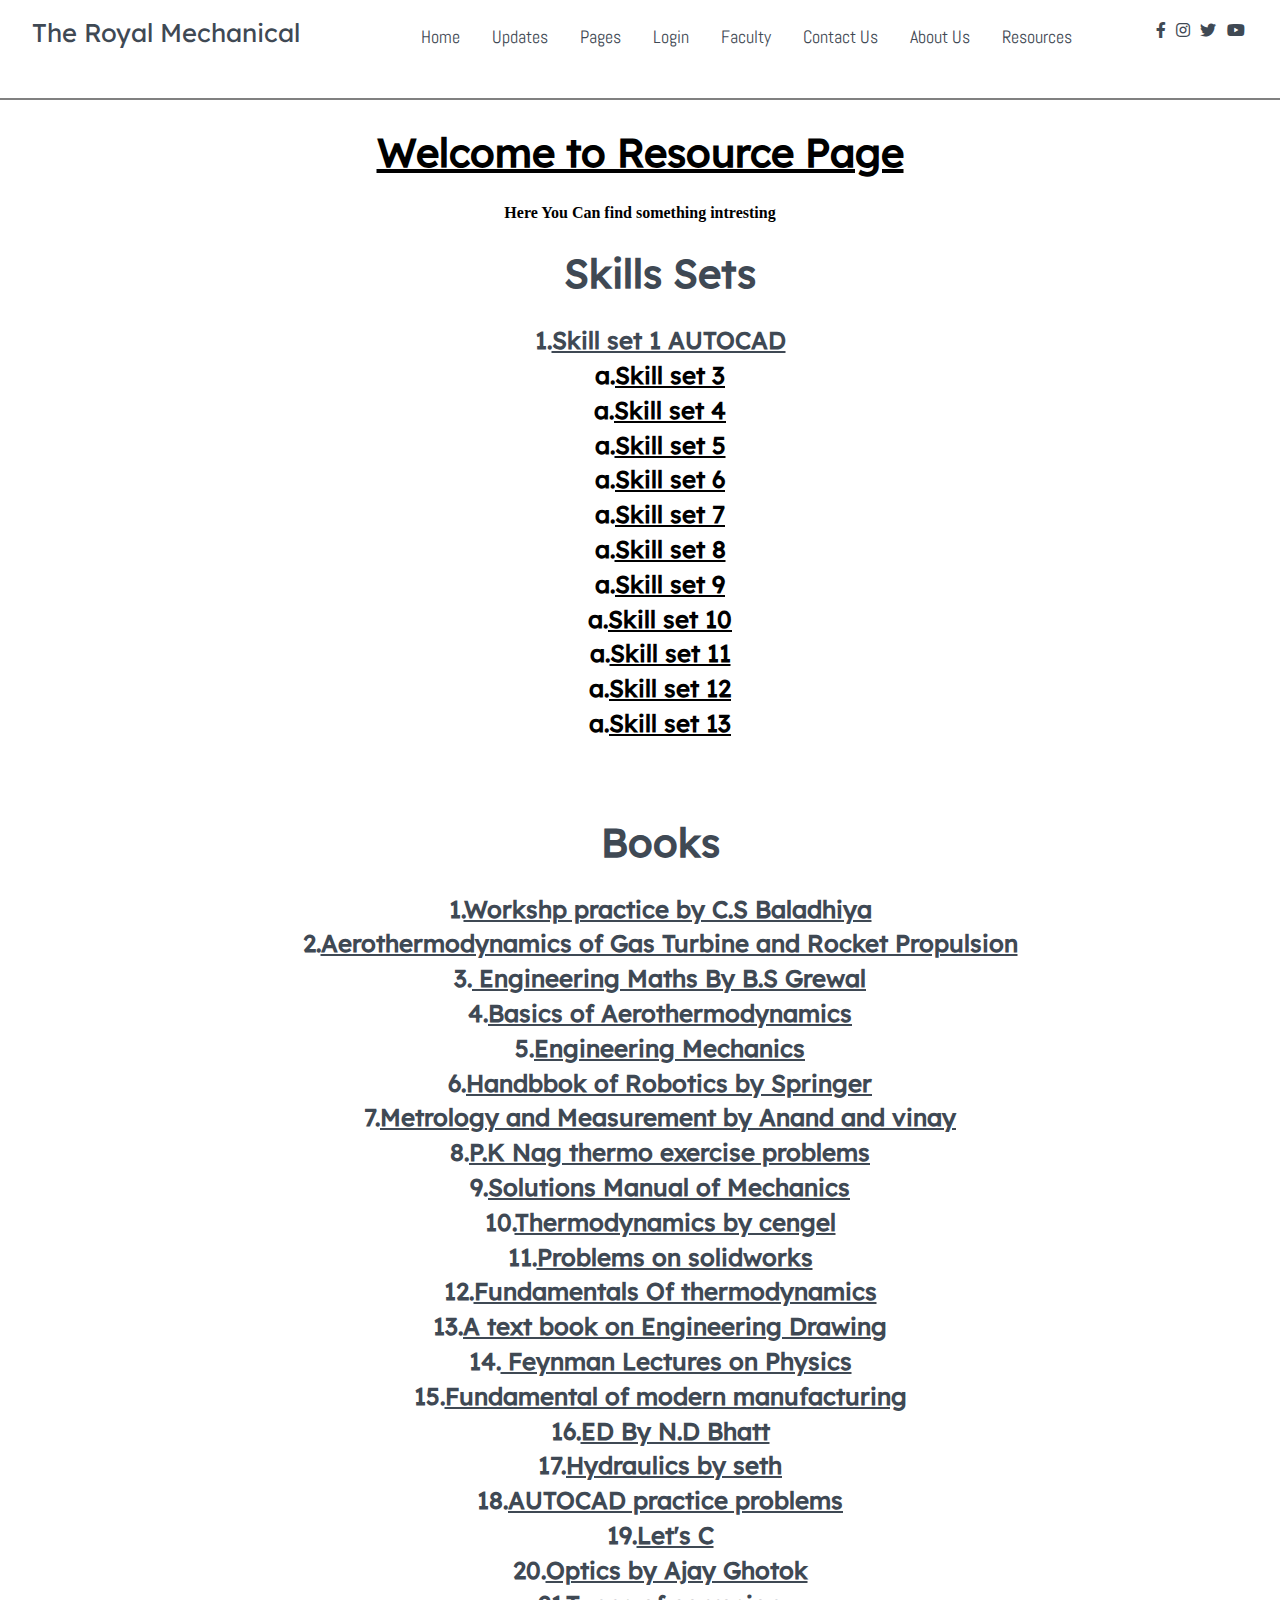
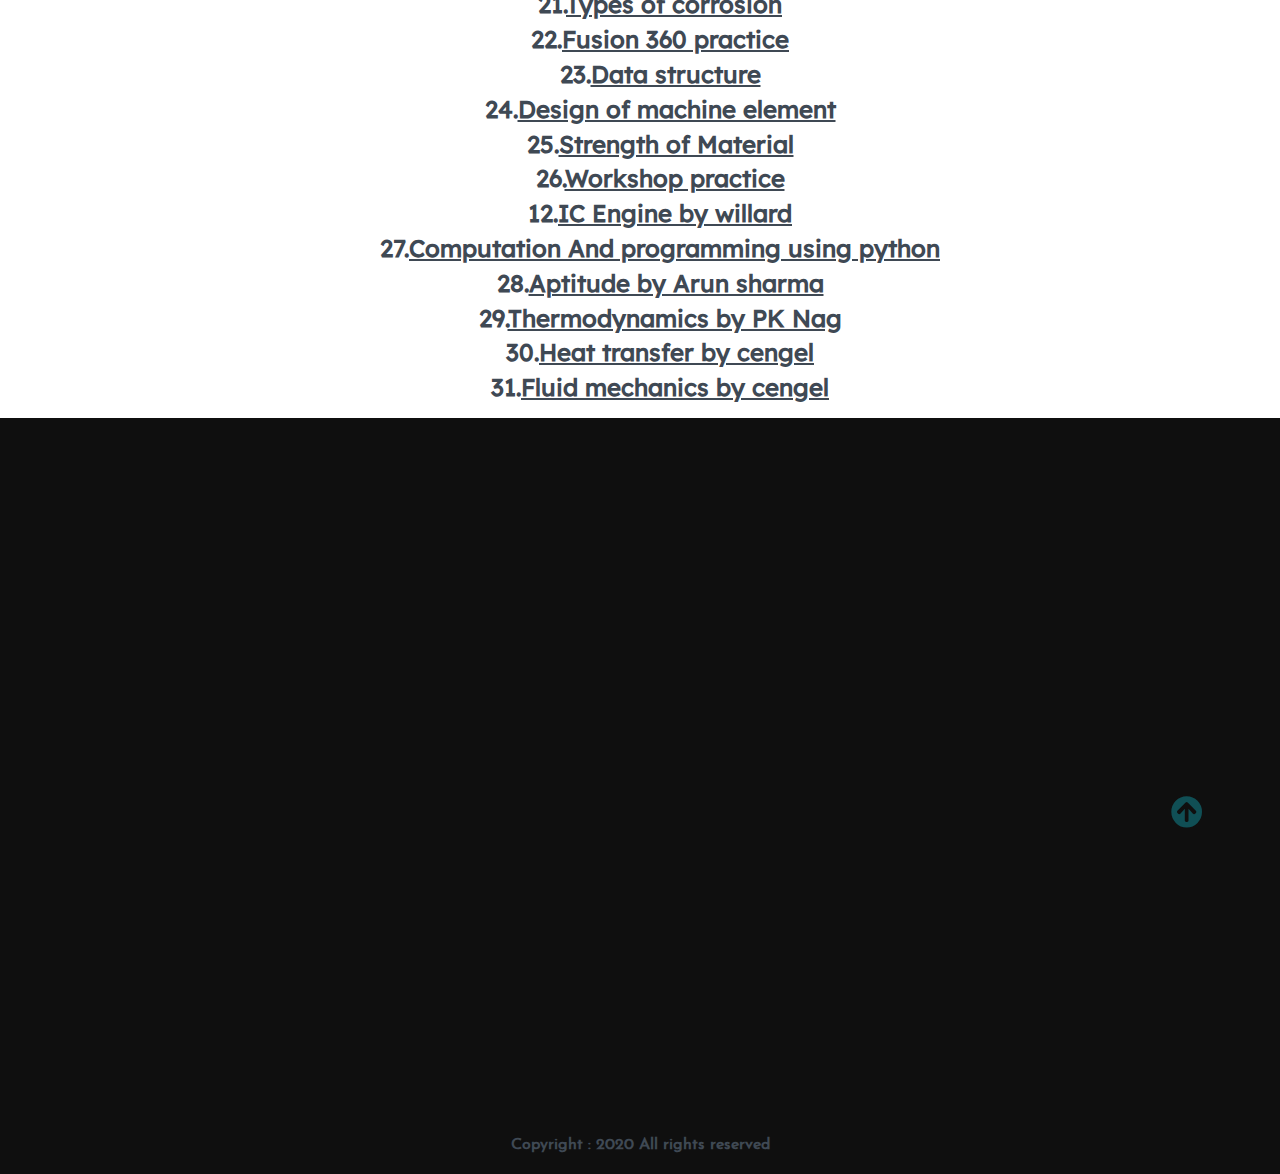
<file: resources.html>
<!DOCTYPE html>
<html lang="en">

    <head>
        <meta charset="UTF-8">
        <meta name="viewport" content="width=device-width, initial-scale=1.0">
        <meta http-equiv="X-UA-Compatible" content="ie=edge">
        <title>Resources</title>

        <!-- Font Awesome Icons -->
        <link rel="stylesheet" href="./css/all.css">

        <!-- --------- Owl-Carousel ------------------->
        <link rel="stylesheet" href="./css/owl.carousel.min.css">
        <link rel="stylesheet" href="./css/owl.theme.default.min.css">

        <!-- ------------ AOS Library ------------------------- -->
        <link rel="stylesheet" href="./css/aos.css">

        <!-- Custom Style   -->
        <link rel="stylesheet" href="./css/Style.css">

        <!-- Login Page Styling -->
        <link rel="stylesheet" href="./css/login.css">

    </head>

    <body>
        <nav class="nav">
            <div class="nav-menu flex-row">
                <div class="nav-brand">
                    <a href="./index.html" class="text-gray">The Royal Mechanical</a>
                </div>
                <div class="toggle-collapse">
                    <div class="toggle-icons">
                        <i class="fas fa-bars"></i>
                    </div>
                </div>
            <div>
                <ul class="nav-items">
                    <li class="nav-link">
                        <a href="./index.html">Home</a>
                    </li>
                    <li class="nav-link">
                        <a href="./updates.html">Updates</a>
                    </li>
                   
                    <li class="nav-link">
                        <a href="./pages.html">Pages</a>
                    </li>
                     <li class="nav-link">
                        <a href="./login.html">Login</a>
                    </li>
                     <li class="nav-link">
                        <a href="./faculty.html">Faculty</a>
                    </li>
                    <li class="nav-link">
                        <a href="./contact.html">Contact Us</a>
                    </li>
                    <li class="nav-link">
                        <a href="./aboutus.html">About Us</a>
                    </li>
                     <li class="nav-link">
                        <a href="./resources.html">Resources</a>
                    </li>
                </ul>
            </div>
            <div class="social text-gray">
                <a href="https://www.facebook.com/Mechanical-Kgec-19-23-105287827831792/"><i class="fab fa-facebook-f"></i></a>
                    <a href="https://instagram.com/kgec_mechanical/"><i class="fab fa-instagram"></i></a>
                    <a href="https://twitter.com/MKgec/"><i class="fab fa-twitter"></i></a>
                    <a href="https://www.youtube.com/channel/UCSULEtQ0j-y7XKf1N-DsJcg"><i class="fab fa-youtube"></i></a>
            </div>
        </div>
        </nav>
        <hr style="height:2px;border-width:0;color:gray;background-color:gray">


<!------------------------------------Tingi Tingiiiiii Tingiiiiiiiii_________-------------------------->


         <h1 style="text-align: center;  " ><u>Welcome to Resource Page</u></h1>
         <h4 style="text-align: center;">Here You Can find something intresting</h4>

            <ul style="text-align:center; ">
                <h1 style="text-align: center;"> <a href="https://drive.google.com/drive/folders/12T3u_xjS0IwUsZCL-JX6KwKya7592fH6?usp=sharing">Skills Sets</a>

                

              </h1>
                
                    <li><h2><a href="https://drive.google.com/file/d/136vWfp44ZsgYFJKL2H9XRyo3HERXcIU5/view?usp=sharing">  1.<u>Skill set 1 AUTOCAD</u></a></h2></li>




                     <li><h2>a.<u>Skill set 3</u></h2></li>
                       <li><h2>a.<u>Skill set 4</u></h2></li>
                         <li><h2>a.<u>Skill set 5</u></h2></li>
                           <li><h2>a.<u>Skill set 6</u></h2></li>
                            <li><h2>a.<u>Skill set 7</u></h2></li>
                             <li><h2>a.<u>Skill set 8</u></h2></li>
                            <li><h2>a.<u>Skill set 9</u></h2></li>
                          <li><h2>a.<u>Skill set 10</u></h2></li>
                         <li><h2>a.<u>Skill set 11</u></h2></li>
                        <li><h2>a.<u>Skill set 12</u></h2></li>
                      <li><h2>a.<u>Skill set 13</u></h2></li>




  


            </ul>





















            <!---------------------------books--------------->

<br>
<br>
<ul style="text-align:center; ">
                <h1 style="text-align: center;"><a href="https://drive.google.com/drive/folders/1AfRIPZDUDluJ0ARX7MIJ6MoSACANoNwl?usp=sharing">Books</a></h1>


                <li><h2><a href="https://drive.google.com/file/d/1Dj3q6y3ACISSBgPveTJv2j_e3tVPs3EQ/view">  1.<u>Workshp practice by C.S Baladhiya</u></a></h2></li>

                 <li><h2><a href="https://drive.google.com/file/d/1XrgfHhzD0kcVP2F9AeQZQRYebY6_YtiX/view">  2.<u>Aerothermodynamics
of Gas Turbine
and
Rocket Propulsion </u></a></h2></li>
                           


<li><h2><a href="https://drive.google.com/file/d/14bsm53uvOsFmUpf8gs1ILr-uGyHYp5Ll/view">  3.<u> Engineering Maths By B.S Grewal</u></a></h2></li>
 <li><h2><a href="https://drive.google.com/file/d/1CUKJODTOFXihY4UBl3U-tKcaacKJpHaX/view?usp=sharing">  4.<u>Basics of Aerothermodynamics</u></a></h2></li>

 <li><h2><a href="https://drive.google.com/file/d/1nIz7GfI8ZEpYp47Rz85mTtQMqz4yhI_a/view?usp=sharing">  5.<u>Engineering Mechanics</u></a></h2></li>

 <li><h2><a href="https://drive.google.com/file/d/1TRfkU7-1v4GHjsx-XsiqUr6GdRTcJs6G/view?usp=sharing">  6.<u>Handbbok of Robotics by Springer</u></a></h2></li>

 <li><h2><a href="https://drive.google.com/file/d/1qxxoYl6FMPyJ_yBZrTmcym2GH5a73YKA/view?usp=sharing">  7.<u>Metrology and Measurement by Anand and vinay</u></a></h2></li>
<li><h2><a href=" https://drive.google.com/file/d/1lDgfStObzUGqV3Ybej5urCK3QZ1-yahY/view?usp=sharing">  8.<u>P.K Nag thermo exercise problems</u></a></h2></li>

 <li><h2><a href=" https://drive.google.com/file/d/1z2ApUkQp_PXxmkjp8h75Reg6f_zTRYgK/view?usp=sharing">  9.<u>Solutions Manual of Mechanics</u></a></h2></li>

 <li><h2><a href="https://drive.google.com/file/d/18qChj8gCO_rpuz3WwTvGbjyV6IsZz9SB/view?usp=sharing">  10.<u>Thermodynamics by cengel</u></a></h2></li>

 <li><h2><a href="https://drive.google.com/file/d/1H1x8IqpmfY_LcHwHfRa7fHWqdfJn8klV/view?usp=sharing">  11.<u>Problems on solidworks</u></a></h2></li>

 <li><h2><a href=" https://drive.google.com/file/d/1NIzw45vm43g5v1DaNd4xkhiCxWWLWUG2/view?usp=sharing">  12.<u>Fundamentals Of thermodynamics</u></a></h2></li>



 
         <li><h2><a href=" http://soaneemrana.com/onewebmedia/ENGINEERING%20DRAWING%20BY%20N.D%20BHATT.pdf">  13.<u>A text book on Engineering Drawing</u></a></h2></li>
         <li><h2><a href="https://drive.google.com/file/d/1dmyoyMbgOglg0tcZOS519EemInDwQMgN/view">  14.<u> Feynman Lectures on Physics</u></a></h2></li>



         <li><h2><a href="https://drive.google.com/file/d/1xxxz4WcwQzpsmPkVUwXYSwOtqERLiSl8/view?usp=sharing">  15.<u>Fundamental of modern manufacturing</u></a></h2></li>
         <li><h2><a href="https://drive.google.com/file/d/13-K8E6IgNKAZMWO6uQeE9H9TvLAP2WkA/view?usp=sharing">  16.<u>ED By N.D Bhatt</u></a></h2></li>
         <li><h2><a href="https://drive.google.com/file/d/1lt4ngCCK1pJRQSb9-LVlg-L-M8e6yN6f/view?usp=sharing">  17.<u>Hydraulics by seth</u></a></h2></li>


         <li><h2><a href="https://drive.google.com/file/d/1cMvLh6KUIz7wl5h4fYkkN-x7wAP6ky1y/view?usp=sharing">  18.<u>AUTOCAD practice problems</u></a></h2></li>
         <li><h2><a href="https://drive.google.com/file/d/1FsChykWe_P1DTO6qap1Nmr-0UkgOSvIC/view?usp=sharing">  19.<u>Let's C</u></a></h2></li>
         <li><h2><a href="https://drive.google.com/file/d/1wHbH4jTB75o7A8rSj_sVLtJfFGv1MvuL/view?usp=sharing">  20.<u>Optics by Ajay Ghotok</u></a></h2></li>
         <li><h2><a href="https://drive.google.com/file/d/1DzI8dhLOY_J5VTkt9mhJfpUD0SWJ_4FA/view?usp=drivesdk">  21.<u>Types of corrosion</u></a></h2></li>
        
         <li><h2><a href="https://drive.google.com/drive/folders/1d0ajXyGA9hqElMhGdGp1VxEtDBrGNqAK?usp=sharing">  22.<u>Fusion 360 practice</u></a></h2></li>      
            
             <li><h2><a href="https://drive.google.com/file/d/1kx5O_6A6tIzHC2M84_p17jWuyFy7bp-8/view?usp=sharing">  23.<u>Data structure</u></a></h2></li>      
            
             <li><h2><a href="https://drive.google.com/file/d/1YeH7yN97RZTmiAq9TJIPhuKZK3vdLiM6/view?usp=sharing">  24.<u>Design of machine element</u></a></h2></li>      
            
             <li><h2><a href="https://drive.google.com/file/d/1l0I6X77t5pRfLKB8Avt8571eQAjkzr4t/view?usp=sharing">  25.<u>Strength of Material</u></a></h2></li>      
            
             <li><h2><a href="https://drive.google.com/file/d/1Dj3q6y3ACISSBgPveTJv2j_e3tVPs3EQ/view?usp=drivesdk">  26.<u>Workshop practice</u></a></h2></li>      
            
             <li><h2><a href="https://drive.google.com/file/d/1DkulaiaNk4u4MrsF2KzIslFogzpK6_ge/view?usp=drivesdk
">  12.<u>IC Engine by willard</u></a></h2></li>      
            
             <li><h2><a href="https://drive.google.com/file/d/1E2est4Eatgs_Nnzl8okfMzDFa9S1Rxc9/view?usp=drivesdk">  27.<u>Computation And programming using python</u></a></h2></li> 

             <li><h2><a href="https://drive.google.com/file/d/1Wj66RydkqlUtE4OW8oWo_VtZnhxcFy_h/view?usp=sharing">  28.<u>Aptitude by Arun sharma</u></a></h2></li> 

             <li><h2><a href="https://drive.google.com/file/d/1e2KIf623vtkP6AdUCqskJ8ofW2gtraWA/view?usp=sharing">  29.<u>Thermodynamics by PK Nag</u></a></h2></li>      
              <li><h2><a href="https://drive.google.com/file/d/16NYIqzuP5JT_W0rKu9cPloIpSakStZe8/view?usp=sharing">  30.<u>Heat transfer by cengel</u></a></h2></li>      
              <li><h2><a href="https://drive.google.com/file/d/1UD7Iy6KIr88PwBCkVnRhx83nOVwv2bMG/view?usp=sharing">  31.<u>Fluid mechanics by cengel</u></a></h2></li> 





<!----------------------
                   
              <li><h2><a href="">  12.<u></u></a></h2></li>      
              <li><h2><a href="">  12.<u></u></a></h2></li>      
              <li><h2><a href="">  12.<u></u></a></h2></li>      
              <li><h2><a href="">  12.<u></u></a></h2></li>      
              <li><h2><a href="">  12.<u></u></a></h2></li>      
              <li><h2><a href="">  12.<u></u></a></h2></li>      
              <li><h2><a href="">  12.<u></u></a></h2></li>
              <li><h2><a href="">  12.<u></u></a></h2></li>      
              <li><h2><a href="">  12.<u></u></a></h2></li>      
              <li><h2><a href="">  12.<u></u></a></h2></li>      
              <li><h2><a href="">  12.<u></u></a></h2></li>      
              <li><h2><a href="">  12.<u></u></a></h2></li>      
              <li><h2><a href="">  12.<u></u></a></h2></li>      
              <li><h2><a href="">  12.<u></u></a></h2></li>
              <li><h2><a href="">  12.<u></u></a></h2></li>      
              <li><h2><a href="">  12.<u></u></a></h2></li>      
              <li><h2><a href="">  12.<u></u></a></h2></li>      
              <li><h2><a href="">  12.<u></u></a></h2></li>      
              <li><h2><a href="">  12.<u></u></a></h2></li>      
              <li><h2><a href="">  12.<u></u></a></h2></li>      
              <li><h2><a href="">  12.<u></u></a></h2></li>
               <li><h2><a href="">  12.<u></u></a></h2></li>      
              <li><h2><a href="">  12.<u></u></a></h2></li>      
              <li><h2><a href="">  12.<u></u></a></h2></li>      
              <li><h2><a href="">  12.<u></u></a></h2></li>      
              <li><h2><a href="">  12.<u></u></a></h2></li>      
              <li><h2><a href="">  12.<u></u></a></h2></li>      
              <li><h2><a href="">  12.<u></u></a></h2></li>
              <li><h2><a href="">  12.<u></u></a></h2></li>      
              <li><h2><a href="">  12.<u></u></a></h2></li>      
              <li><h2><a href="">  12.<u></u></a></h2></li>      
              <li><h2><a href="">  12.<u></u></a></h2></li>      
              <li><h2><a href="">  12.<u></u></a></h2></li>      
              <li><h2><a href="">  12.<u></u></a></h2></li>      
              <li><h2><a href="">  12.<u></u></a></h2></li>
              <li><h2><a href="">  12.<u></u></a></h2></li>      
              <li><h2><a href="">  12.<u></u></a></h2></li>      
              <li><h2><a href="">  12.<u></u></a></h2></li>      
              <li><h2><a href="">  12.<u></u></a></h2></li>      
              <li><h2><a href="">  12.<u></u></a></h2></li>      
              <li><h2><a href="">  12.<u></u></a></h2></li>      
              <li><h2><a href="">  12.<u></u></a></h2></li>
                <li><h2><a href="">  12.<u></u></a></h2></li>      
              <li><h2><a href="">  12.<u></u></a></h2></li>      
              <li><h2><a href="">  12.<u></u></a></h2></li>      
              <li><h2><a href="">  12.<u></u></a></h2></li>      
              <li><h2><a href="">  12.<u></u></a></h2></li>      
              <li><h2><a href="">  12.<u></u></a></h2></li>      
              <li><h2><a href="">  12.<u></u></a></h2></li>
              <li><h2><a href="">  12.<u></u></a></h2></li>      
              <li><h2><a href="">  12.<u></u></a></h2></li>      
              <li><h2><a href="">  12.<u></u></a></h2></li>      
              <li><h2><a href="">  12.<u></u></a></h2></li>      
              <li><h2><a href="">  12.<u></u></a></h2></li>      
              <li><h2><a href="">  12.<u></u></a></h2></li>      
              <li><h2><a href="">  12.<u></u></a></h2></li>
              <li><h2><a href="">  12.<u></u></a></h2></li>      
              <li><h2><a href="">  12.<u></u></a></h2></li>      
              <li><h2><a href="">  12.<u></u></a></h2></li>      
              <li><h2><a href="">  12.<u></u></a></h2></li>      
              <li><h2><a href="">  12.<u></u></a></h2></li>      
              <li><h2><a href="">  12.<u></u></a></h2></li>      
              <li><h2><a href="">  12.<u></u></a></h2></li>
                <li><h2><a href="">  12.<u></u></a></h2></li>      
              <li><h2><a href="">  12.<u></u></a></h2></li>      
              <li><h2><a href="">  12.<u></u></a></h2></li>      
              <li><h2><a href="">  12.<u></u></a></h2></li>      
              <li><h2><a href="">  12.<u></u></a></h2></li>      
              <li><h2><a href="">  12.<u></u></a></h2></li>      
              <li><h2><a href="">  12.<u></u></a></h2></li>
              <li><h2><a href="">  12.<u></u></a></h2></li>      
              <li><h2><a href="">  12.<u></u></a></h2></li>      
              <li><h2><a href="">  12.<u></u></a></h2></li>      
              <li><h2><a href="">  12.<u></u></a></h2></li>      
              <li><h2><a href="">  12.<u></u></a></h2></li>      
              <li><h2><a href="">  12.<u></u></a></h2></li>      
              <li><h2><a href="">  12.<u></u></a></h2></li>
              <li><h2><a href="">  12.<u></u></a></h2></li>      
              <li><h2><a href="">  12.<u></u></a></h2></li>      
              <li><h2><a href="">  12.<u></u></a></h2></li>      
              <li><h2><a href="">  12.<u></u></a></h2></li>      
              <li><h2><a href="">  12.<u></u></a></h2></li>      
              <li><h2><a href="">  12.<u></u></a></h2></li>      
              <li><h2><a href="">  12.<u></u></a></h2></li>
                <li><h2><a href="">  12.<u></u></a></h2></li>      
              <li><h2><a href="">  12.<u></u></a></h2></li>      
              <li><h2><a href="">  12.<u></u></a></h2></li>      
              <li><h2><a href="">  12.<u></u></a></h2></li>      
              <li><h2><a href="">  12.<u></u></a></h2></li>      
              <li><h2><a href="">  12.<u></u></a></h2></li>      
              <li><h2><a href="">  12.<u></u></a></h2></li>
              <li><h2><a href="">  12.<u></u></a></h2></li>      
              <li><h2><a href="">  12.<u></u></a></h2></li>      
              <li><h2><a href="">  12.<u></u></a></h2></li>      
              <li><h2><a href="">  12.<u></u></a></h2></li>      
              <li><h2><a href="">  12.<u></u></a></h2></li>      
              <li><h2><a href="">  12.<u></u></a></h2></li>      
              <li><h2><a href="">  12.<u></u></a></h2></li>
              <li><h2><a href="">  12.<u></u></a></h2></li>      
              <li><h2><a href="">  12.<u></u></a></h2></li>      
              <li><h2><a href="">  12.<u></u></a></h2></li>      
              <li><h2><a href="">  12.<u></u></a></h2></li>      
              <li><h2><a href="">  12.<u></u></a></h2></li>      
              <li><h2><a href="">  12.<u></u></a></h2></li>      
              <li><h2><a href="">  12.<u></u></a></h2></li>
                 ------------------------------------>    
                    

                
                 



  


            </ul>











         <!------------- FOOTER SECTION -------------->

        <footer class="footer">
            <div class="container">
                <div class="developedby" data-aos="fade-right" data-aos-delay="200"><h1>Developed by</h1></div>
                <div class="sarbo" data-aos="fade-right" data-aos-delay="200">
                    <img src="./images/sarbo.jpg" width="225px" alt="sarboimage">
                    <h2>Sarbodaman Banerjee</h2>
                    <p>1st Year</br>Mechanical Engineering Department</br>KGEC</br>sarbodaman.banerjee2000@gmail.com</br>+91 6295423263</p>
                </div>
                <div class="ankit" data-aos="fade-left" data-aos-delay="200">
                    <img src="./images/ankit.jpg" width="225px" alt="ankitimage" length="225px">
                    <h2>Ankit Banerjee</h2>
                    <p>1st Year</br>Mechanical Engineering Department</br>KGEC</br>ankitbanerjee0211@gmail.com</br>+91 9163469972</p>
                </div>
                <div class="akash" data-aos="fade-left" data-aos-delay="200">
                    <img src="./images/akash.jpg" width="225px" alt="akashimage">
                    <h2>Akash Das</h2>
                    <p>1st Year</br>Mechanical Engineering Department</br>KGEC</br>sadhsaka0@gmail.com</br>+91 9874838351</p>
                </div>
                <div class="follow" data-aos="fade-left" data-aos-delay="200">
                    <h2>Follow us on</h2>
                    <div>
                          <a href="https://www.facebook.com/Mechanical-Kgec-19-23-105287827831792/"><i class="fab fa-facebook-f"></i></a>
                    <a href="https://instagram.com/kgec_mechanical/"><i class="fab fa-instagram"></i></a>
                    <a href="https://twitter.com/MKgec/"><i class="fab fa-twitter"></i></a>
                    <a href="https://www.youtube.com/channel/UCSULEtQ0j-y7XKf1N-DsJcg"><i class="fab fa-youtube"></i></a>
                    </div>
                </div>
            </div>


              
            <div class="rights flex-row">
                <h4 class="text-gray">
                    Copyright : 2020 All rights reserved
                </h4>
            </div>
            <div class="move-up">
                <span><i class="fas fa-arrow-circle-up fa-2x"></i></span>
            </div>
        </footer>

        <!-- -------------x------------- Footer --------------------x------------------- -->

        <!-- Jquery Library file -->
        <script src="./js/Jquery3.4.1.min.js"></script>

        <!-- --------- Owl-Carousel js ------------------->
        <script src="./js/owl.carousel.min.js"></script>

        <!-- ------------ AOS js Library  ------------------------- -->
        <script src="./js/aos.js"></script>

        <!-- Custom Javascript file -->
        <script src="./js/main.js"></script>

    </body>

</html>

</body>
</file>
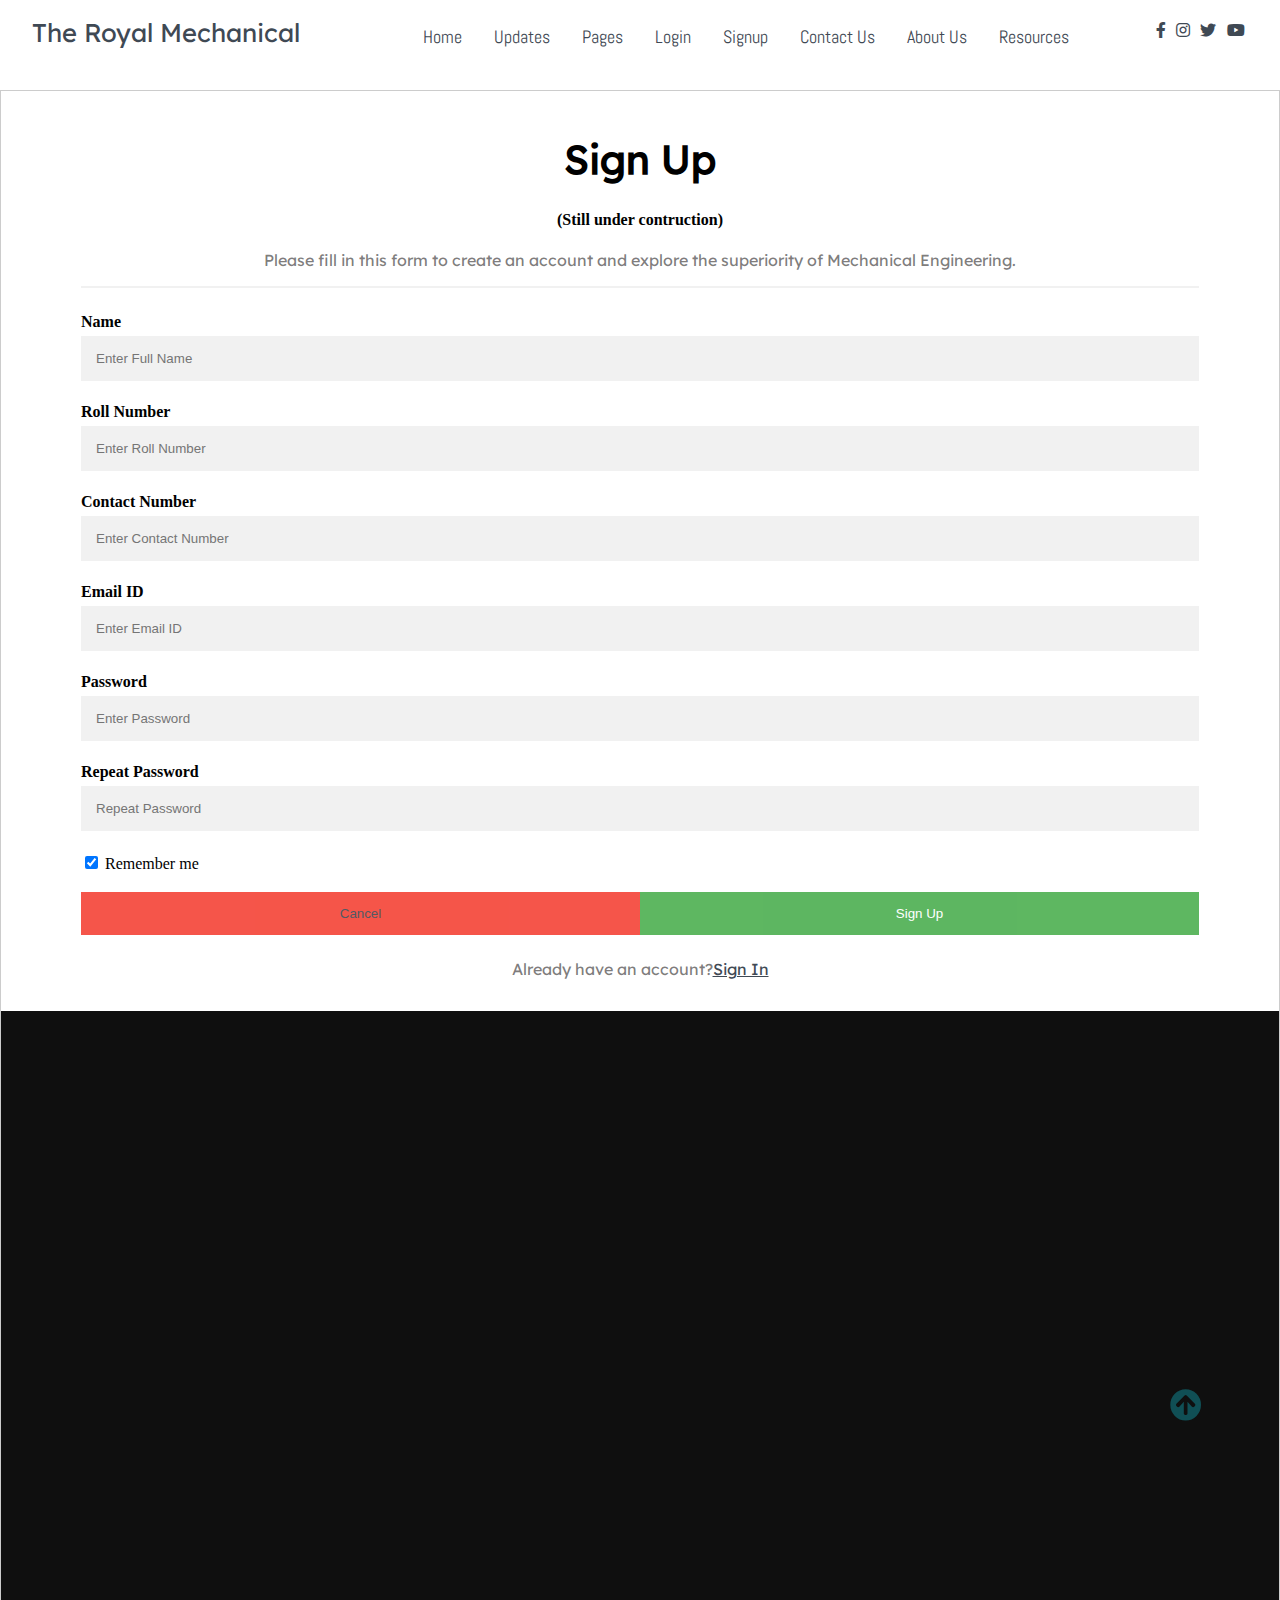
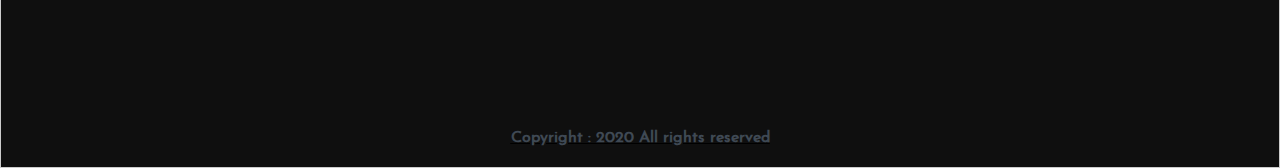
<file: signup.html>
<!DOCTYPE html>
<html lang="en">

<head>
    <meta charset="UTF-8">
    <meta name="viewport" content="width=device-width, initial-scale=1.0">
    <meta http-equiv="X-UA-Compatible" content="ie=edge">
    <title>Sign Up</title>

    <!-- Font Awesome Icons -->
    <link rel="stylesheet" href="./css/all.css">

    <!-- --------- Owl-Carousel ------------------->
    <link rel="stylesheet" href="./css/owl.carousel.min.css">
    <link rel="stylesheet" href="./css/owl.theme.default.min.css">

    <!-- ------------ AOS Library ------------------------- -->
    <link rel="stylesheet" href="./css/aos.css">

    <!-- Custom Style   -->
    <link rel="stylesheet" href="./css/Style.css">

    <!-- Sign Up Page Styling -->
    <link rel="stylesheet" href="./css/signup.css">

</head>

    <body>

        <!-- HEADER -->

        <nav class="nav">
            <div class="nav-menu flex-row">
                <div class="nav-brand">
                    <a href="./index.html" class="text-gray">The Royal Mechanical</a>
                </div>
                <div class="toggle-collapse">
                    <div class="toggle-icons">
                        <i class="fas fa-bars"></i>
                    </div>
                </div>
            <div>
                <ul class="nav-items">
                    <li class="nav-link">
                        <a href="./index.html">Home</a>
                    </li>
                    <li class="nav-link">
                        <a href="./updates.html">Updates</a>
                    </li>
                   
                    <li class="nav-link">
                        <a href="./pages.html">Pages</a>
                    </li>
                     <li class="nav-link">
                        <a href="./login.html">Login</a>
                    </li>
                     <li class="nav-link">
                        <a href="./signup.html">Signup</a>
                    </li>
                    <li class="nav-link">
                        <a href="./contact.html">Contact Us</a>
                    </li>
                    <li class="nav-link">
                        <a href="./aboutus.html">About Us</a>
                    </li>
                     <li class="nav-link">
                        <a href="./resources.html">Resources</a>
                    </li>
                </ul>
            </div>
            <div class="social text-gray">
                 <a href="https://www.facebook.com/Mechanical-Kgec-19-23-105287827831792/"><i class="fab fa-facebook-f"></i></a>
                    <a href="https://instagram.com/kgec_mechanical/"><i class="fab fa-instagram"></i></a>
                    <a href="https://twitter.com/MKgec/"><i class="fab fa-twitter"></i></a>
                    <a href="https://www.youtube.com/channel/UCSULEtQ0j-y7XKf1N-DsJcg"><i class="fab fa-youtube"></i></a>
            </div>
        </div>
        </nav>

        <!-- SIGN UP SECTION -->

        <form action="signup_page.php" style="border:1px solid #ccc">
            <div class="container">
                <h1 align="center">Sign Up</h1>
                <h4 align="center">(Still under contruction)</h4>
                <p align="center">Please fill in this form to create an account and explore the superiority of Mechanical Engineering.</p>
                <hr>

                <label for="name"><b>Name</b></label>
                <input type="text" placeholder="Enter Full Name" name="name" required>

                <label for="roll-number"><b>Roll Number</b></label>
                <input type="text" placeholder="Enter Roll Number" name="roll-number" required>

                <label for="contact-number"><b>Contact Number</b></label>
                <input type="text" placeholder="Enter Contact Number" name="contact-number" required>

                <label for="contact-number"><b>Email ID</b></label>
                <input type="email" placeholder="Enter Email ID" name="email-id" required>

                <label for="psw"><b>Password</b></label>
                <input type="password" placeholder="Enter Password" name="psw" required>

                <label for="psw-repeat"><b>Repeat Password</b></label>
                <input type="password" placeholder="Repeat Password" name="psw-repeat" required>

                <label>
                    <input type="checkbox" checked="checked" name="remember" style="margin-bottom:15px"> Remember me
                </label>

                <div class="clearfix">
                    <button type="button" class="cancelbtn"><a href="./index.html">Cancel</a></button>
                    <button type="submit" class="signupbtn">Sign Up</button>
                </div>

                <p align="center">Already have an account?<a href="login.html"><u>Sign In<u></a></p>
            </div>
        </form>

        <!-- FOOTER -->

<footer class="footer">
            <div class="container">
                <div class="developedby" data-aos="fade-right" data-aos-delay="200"><h1>Developed by</h1></div>
                <div class="sarbo" data-aos="fade-right" data-aos-delay="200">
                    <img src="./images/sarbo.jpg" width="225px" alt="sarboimage">
                    <h2>Sarbodaman Banerjee</h2>
                    <p>1st Year</br>Mechanical Engineering Department</br>KGEC</br>sarbodaman.banerjee2000@gmail.com</br>+91 6295423263</p>
                </div>
                <div class="ankit" data-aos="fade-left" data-aos-delay="200">
                    <img src="./images/ankit.jpg" width="225px" alt="ankitimage" length="225px">
                    <h2>Ankit Banerjee</h2>
                    <p>1st Year</br>Mechanical Engineering Department</br>KGEC</br>ankitbanerjee0211@gmail.com</br>+91 9163469972</p>
                </div>
                <div class="akash" data-aos="fade-left" data-aos-delay="200">
                    <img src="./images/akash.jpg" width="225px" alt="akashimage">
                    <h2>Akash Das</h2>
                    <p>1st Year</br>Mechanical Engineering Department</br>KGEC</br>sadhsaka0@gmail.com</br>+91 9874838351</p>
                </div>
                <div class="follow" data-aos="fade-left" data-aos-delay="200">
                    <h2>Follow us on</h2>
                    <div>
                         <a href="https://www.facebook.com/Mechanical-Kgec-19-23-105287827831792/"><i class="fab fa-facebook-f"></i></a>
                    <a href="https://instagram.com/kgec_mechanical/"><i class="fab fa-instagram"></i></a>
                    <a href="https://twitter.com/MKgec/"><i class="fab fa-twitter"></i></a>
                    <a href="https://www.youtube.com/channel/UCSULEtQ0j-y7XKf1N-DsJcg"><i class="fab fa-youtube"></i></a>
                    </div>
                </div>
            </div>
            <div class="rights flex-row">
                <h4 class="text-gray">
                    Copyright : 2020 All rights reserved
                </h4>
            </div>
            <div class="move-up">
                <span><i class="fas fa-arrow-circle-up fa-2x"></i></span>
            </div>
        </footer>

        <!-- -------------x------------- Footer --------------------x------------------- -->

        <!-- Jquery Library file -->
        <script src="./js/Jquery3.4.1.min.js"></script>

        <!-- --------- Owl-Carousel js ------------------->
        <script src="./js/owl.carousel.min.js"></script>

        <!-- ------------ AOS js Library  ------------------------- -->
        <script src="./js/aos.js"></script>

        <!-- Custom Javascript file -->
        <script src="./js/main.js"></script>

    </body>

</html>

</body>
</file>
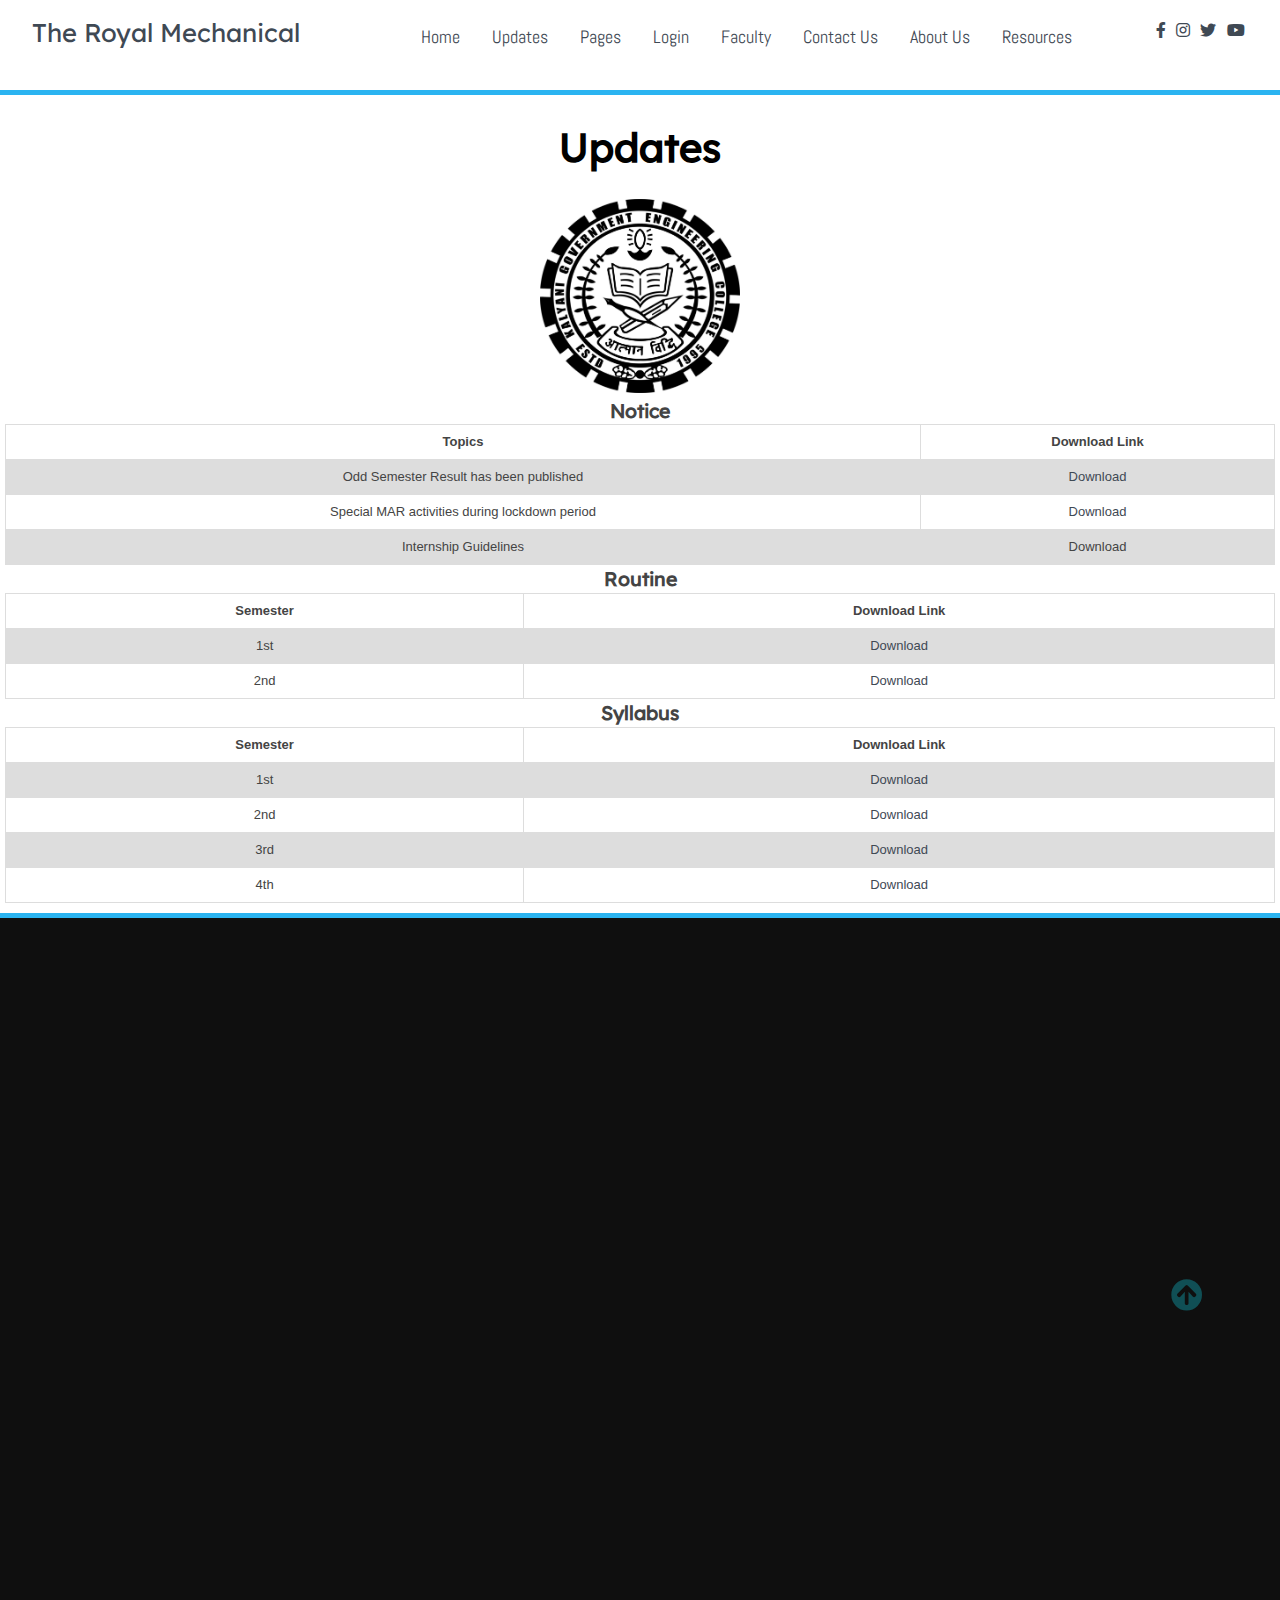
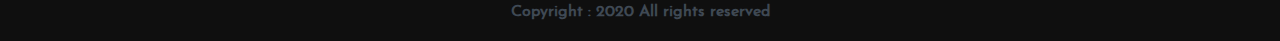
<file: updates.html>
<!DOCTYPE html>
<html lang="en">

    <head>
        <meta charset="UTF-8">
        <meta name="viewport" content="width=device-width, initial-scale=1.0">
        <meta http-equiv="X-UA-Compatible" content="ie=edge">
        <title>Updates</title>

        <!-- Font Awesome Icons -->
        <link rel="stylesheet" href="./css/all.css">

        <!-- --------- Owl-Carousel ------------------->
        <link rel="stylesheet" href="./css/owl.carousel.min.css">
        <link rel="stylesheet" href="./css/owl.theme.default.min.css">

        <!-- ------------ AOS Library ------------------------- -->
        <link rel="stylesheet" href="./css/aos.css">

        <!-- Custom Style   -->
        <link rel="stylesheet" href="./css/Style.css">

        <!-- Updates Page Style -->
        <link rel="stylesheet" href="./css/updates.css">
        <style type="text/css">
            table {
                font-family: arial, sans-serif;
                border-collapse: collapse;
                width: 100%;
            }

            td, th {
                border: 1px solid #dddddd;
                text-align: left;
                padding: 8px;
                text-align: center;
            }

            tr:nth-child(even) {
                background-color: #dddddd;
            }
</style>
    </head>

    <body>
        <nav class="nav">
            <div class="nav-menu flex-row">
                <div class="nav-brand">
                    <a href="./index.html" class="text-gray">The Royal Mechanical</a>
                </div>
                <div class="toggle-collapse">
                    <div class="toggle-icons">
                        <i class="fas fa-bars"></i>
                    </div>
                </div>
            <div>
                <ul class="nav-items">
                    <li class="nav-link">
                        <a href="./index.html">Home</a>
                    </li>
                    <li class="nav-link">
                        <a href="./updates.html">Updates</a>
                    </li>
                   
                    <li class="nav-link">
                        <a href="./pages.html">Pages</a>
                    </li>
                     <li class="nav-link">
                        <a href="./login.html">Login</a>
                    </li>
                     <li class="nav-link">
                        <a href="./faculty.html">Faculty</a>
                    </li>
                    <li class="nav-link">
                        <a href="./contact.html">Contact Us</a>
                    </li>
                    <li class="nav-link">
                        <a href="./aboutus.html">About Us</a>
                    </li>
                     <li class="nav-link">
                        <a href="./resources.html">Resources</a>
                    </li>
                </ul>
            </div>
            <div class="social text-gray">
                 <a href="https://www.facebook.com/Mechanical-Kgec-19-23-105287827831792/"><i class="fab fa-facebook-f"></i></a>
                    <a href="https://instagram.com/kgec_mechanical/"><i class="fab fa-instagram"></i></a>
                    <a href="https://twitter.com/MKgec/"><i class="fab fa-twitter"></i></a>
                    <a href="https://www.youtube.com/channel/UCSULEtQ0j-y7XKf1N-DsJcg"><i class="fab fa-youtube"></i></a>
            </div>
        </div>
        </nav>

        <!------------- UPDATES SECTION --------------->

        <div class="updates">
            <h1 align="center">Updates</h1>
            <div  class="imgcontainer" align="center"><img src="./images/kgeclogo.jpg" width="200px"></div>
            <article class="mainarticle">
                <div>
                    <h2 align="center">Notice</h2>
                    <table align="center">
                        <tr>
                            <th>Topics</th>
                            <th>Download Link</th>
                        </tr>
                        <tr>
                            <td>Odd Semester Result has been published</td>
                            <td><a href="http://makautexam.net/pdf18/2020/Notice-29.pdf">Download</a></td>
                        </tr>
                        <tr>
                            <td>Special MAR activities during lockdown period</td>
                            <td><a href="http://makautexam.net/pdf18/2020/Special_mar_period_MAKAUT.pdf">Download</a></td>
                        </tr>
                        <tr>
                            <td>Internship Guidelines</td>
                            <td>Download</td>
                        </tr>
                    </table>

                    <h2 align="center">Routine</h2>
                    <table align="center">
                        <tr>
                            <th>Semester</th>
                            <th>Download Link</th>
                        </tr>
                        <tr>
                            <td>1st</td>
                            <td><a href="https://drive.google.com/file/d/1-lfFFtR5p0DC-_EqOvMONQ9f7QC2krAx/view?usp=sharing">Download</a></td>
                        </tr>
                        <tr>
                            <td>2nd</td>
                            <td><a href="https://drive.google.com/file/d/1-sKU0RF7GyKCHoPdhKkmSpFkOu-IfovF/view?usp=sharing">Download</a></td>
                        </tr>
                    </table>

                    <h2 align="center">Syllabus</h2>
                    <table align="center">
                        <tr>
                            <th>Semester</th>
                            <th>Download Link</th>
                        </tr>
                        <tr>
                            <td>1st</td>
                            <td><a href="http://makautexam.net/aicte_details/Syllabus/BTECH.pdf">Download</a></td>
                        </tr>
                        <tr>
                            <td>2nd</td>
                            <td><a href="http://makautexam.net/aicte_details/Syllabus/BTECH.pdf">Download</a></td>
                        </tr>
                        <tr>
                            <td>3rd</td>
                            <td><a href="http://makautexam.net/aicte_details/Syllabus/ME/sem3.pdf">Download</a></td>
                        </tr>
                        <tr>
                            <td>4th</td>
                            <td><a href="http://makautexam.net/aicte_details/Syllabus/ME/sem4.pdf">Download</a></td>
                        </tr>
                    </table>
                </div>
            </article>
        </div>




        <!------------- FOOTER SECTION -------------->

        <footer class="footer">
            <div class="container">
                <div class="developedby" data-aos="fade-right" data-aos-delay="200"><h1>Developed by</h1></div>
                <div class="sarbo" data-aos="fade-right" data-aos-delay="200">
                    <img src="./images/sarbo.jpg" width="225px" alt="sarboimage">
                    <h2>Sarbodaman Banerjee</h2>
                    <p>1st Year</br>Mechanical Engineering Department</br>KGEC</br>sarbodaman.banerjee2000@gmail.com</br>+91 6295423263</p>
                </div>
                <div class="ankit" data-aos="fade-left" data-aos-delay="200">
                    <img src="./images/ankit.jpg" width="225px" alt="ankitimage" length="225px">
                    <h2>Ankit Banerjee</h2>
                    <p>1st Year</br>Mechanical Engineering Department</br>KGEC</br>ankitbanerjee0211@gmail.com</br>+91 9163469972</p>
                </div>
                <div class="akash" data-aos="fade-left" data-aos-delay="200">
                    <img src="./images/akash.jpg" width="225px" alt="akashimage">
                    <h2>Akash Das</h2>
                    <p>1st Year</br>Mechanical Engineering Department</br>KGEC</br>sadhsaka0@gmail.com</br>+91 9874838351</p>
                </div>
                <div class="follow" data-aos="fade-left" data-aos-delay="200">
                    <h2>Follow us on</h2>
                    <div>
                          <a href="https://www.facebook.com/Mechanical-Kgec-19-23-105287827831792/"><i class="fab fa-facebook-f"></i></a>
                    <a href="https://instagram.com/kgec_mechanical/"><i class="fab fa-instagram"></i></a>
                    <a href="https://twitter.com/MKgec/"><i class="fab fa-twitter"></i></a>
                    <a href="https://www.youtube.com/channel/UCSULEtQ0j-y7XKf1N-DsJcg"><i class="fab fa-youtube"></i></a>
                    </div>
                </div>
            </div>


              
            <div class="rights flex-row">
                <h4 class="text-gray">
                    Copyright : 2020 All rights reserved
                </h4>
            </div>
            <div class="move-up">
                <span><i class="fas fa-arrow-circle-up fa-2x"></i></span>
            </div>
        </footer>

        <!-- -------------x------------- Footer --------------------x------------------- -->

        <!-- Jquery Library file -->
        <script src="./js/Jquery3.4.1.min.js"></script>

        <!-- --------- Owl-Carousel js ------------------->
        <script src="./js/owl.carousel.min.js"></script>

        <!-- ------------ AOS js Library  ------------------------- -->
        <script src="./js/aos.js"></script>

        <!-- Custom Javascript file -->
        <script src="./js/main.js"></script>

    </body>

</html>

</body>
</file>
<file: css/Style.css>
@import url('../css/fonts.css');


html, body{
    margin: 0%;
    box-sizing: border-box;
    overflow-x: hidden;
}

:root{

    /*      Theme colors        */
    --text-gray: #3f4954;
    --text-light : #686666da;
    --bg-color: #0f0f0f;
    --white: #ffffff;
    --midnight: #104f55;

    /* gradient color   */
    --sky: linear-gradient(120deg, #a1c4fd 0%, #c2e9fb 100%);

    /*      theme font-family   */
    --Abel: 'Abel', cursive;
    --Anton: 'Anton', cursive;
    --Josefin : 'Josefin', cursive;
    --Lexend: 'Lexend', cursive;
    --Livvic : 'Livvic', cursive;
}


/* ---------------- Global Classes ---------------*/

a{
    text-decoration: none;
    color: var(--text-gray);
}

.flex-row{
    display: flex;
    flex-direction: row;    
    flex-wrap: wrap;
}

ul{
    list-style-type: none;
}

h1{
    font-family: var(--Lexend);
    font-size: 2.5rem;
    color: black;
}

h2{
    font-family: var(--Lexend);
}

h3{
    font-family: var(--Abel);
    font-size: 1.3rem;
    color: white;
    background-color:black ;
    border: solid black;
}

button.btn{
    border: none;
    border-radius: 2rem;
    padding: 1rem 3rem;
    font-size: 1rem;
    font-family: var(--Livvic);
    cursor: pointer;
}




span{
    font-family: var(--Abel);
}

.container{
    margin: 0 5vw;
}

.text-gray{
    color: var(--text-gray);
}

p{
    font-family: var(--Lexend);
    color: var(--text-light);
}

/* ------x------- Global Classes -------x-------*/

/* --------------- navbar ----------------- */

.nav{
    background: white;
    padding: 0 2rem;
    height: 0rem;
    min-height: 10vh;
    overflow: hidden;
    transition: height 1s ease-in-out;
}

    .nav .nav-menu{    
        justify-content: space-between;
    }

.nav .toggle-collapse{
    position: absolute;
    top: 0%;
    width: 90%;
    cursor: pointer;
    display: none;
}

.nav .toggle-collapse .toggle-icons{
    display: flex;
    justify-content: flex-end;
    padding: 1.7rem 0;
}

.nav .toggle-collapse .toggle-icons i{
    font-size: 1.4rem;
    color: var(--text-gray);
}

.collapse{
    height: 30rem;
}

.nav .nav-items{
    display: flex;
    margin: 0;
}

.nav .nav-items .nav-link{
    padding: 1.6rem 1rem;
    font-size: 1.1rem;
    position: relative;
    font-family: var(--Abel);
    font-size: 1.1rem;
}

.nav .nav-items .nav-link:hover{
    background-color: var(--midnight);
}

.nav .nav-items .nav-link:hover a{
    color: var(--white);
}

.nav .nav-brand a{
    font-size: 1.6rem;
    padding: 1rem 0;
    display: block;
    font-family: var(--Lexend);
    font-size: 1.6rem;
}

.nav .social{
    padding: 1.4rem 0
}

.nav .social i{
    padding: 0 .2rem;
}

.nav .social i:hover{
    color: #a1c4cf;
}

/* -------x------- navbar ---------x------- */


/* ----------------- Main Content----------- */

/* --------------- Site title ---------------- */
main .site-title{
    background: url('../assets/662201.jpg');
    background-size: cover;
    height: 110vh;
    width: 100%;
    display: flex;
    justify-content: center;
    align-self: center;
}

main .site-title .site-background{
    padding-top: 10rem;
    text-align: center;
    color: var(--white);
    width: 100%;
}

main .site-title h1, h2{
    margin: .3rem;
}

main .site-title .btn{
    margin: 1.8rem;
    background: var(--sky);
}

main .site-title .btn:hover{
    background: transparent;
    border: 1px solid var(--white);
    color: var(--white);
}

/* --------x------ Site title --------x------- */

/* --------------- Blog Carousel ------------ */

main .blog{
    background: url('../assets/Abract01.png');
    background-repeat: no-repeat;
    background-position: right;
    height: 100vh;
    width: 100%;
    background-size: 65%;
}

main .blog .blog-post{
    padding-top: 6rem;
}

main .blog-post .blog-content{
    display: flex;
    flex-direction: column;
    text-align: center;
    width: 80%;
    margin: 3rem 2rem;
    box-shadow: 0 15px 20px rgba(0, 0, 0, 0.2);
}

main .blog-content .blog-title{
    padding: 2rem 0;
}

main .blog-content .btn-blog{
    padding: .7rem 2rem;
    background: var(--sky);
    margin: .5rem;
}

main .blog-content span{
    display: block;
}

section .container .owl-nav{
    position: absolute;
    top: 0%;
    margin: 0 auto;
    width: 100%;
}

.owl-nav .owl-prev .owl-nav-prev,
.owl-nav .owl-next .owl-nav-next{
    color: var(--text-gray);
    background: transparent;
    font-size: 2rem;
}

.owl-theme .owl-nav [class*='owl-']:hover{
    background: transparent;
    color: var(--midnight);
}

.owl-theme .owl-nav [class*='owl-']{
    outline: none;
}


/* -------x------- Blog Carousel -----x------ */

/* ---------------- Site Content ----------------*/

main .site-content{
    display: grid;
    grid-template-columns: 70% 30%;
}

main .post-content{
    width: 100%;
    
}

main .site-content .post-content > .post-image, .post-title{
    padding: 1rem 2rem;
    position: relative;
}

main .site-content .post-content > .post-image .post-info{
    background: var(--sky);
    padding: 1rem;
    position: absolute;
    bottom: 0%;
    left: 20vw;
    border-radius: 3rem;
}

main .site-content .post-content > .post-image > div{
    overflow: hidden;
}

main .site-content .post-content > .post-image .img{
    width: 100%;
    transition: all 1s ease;
}

main .site-content .post-content > .post-image .img:hover{
    transform: scale(1.3);
}

main .site-content .post-content > .post-image .post-info span{
    margin: 0 .5rem;
}

main .post-content .post-title a{
    font-family: var(--Anton);
    font-size: 1.5rem;
}

.site-content .post-content .post-title .post-btn{
    border-radius: 0;
    padding: .7rem 1.5rem;
    background: var(--sky);
}

.site-content .pagination{
    justify-content: center;
    color: var(--text-gray);
    margin: 4rem 0;
}

.site-content .pagination a{
    padding: .6rem .9rem;
    border-radius: 2rem;
    margin: 0 .3rem;
    font-family: var(--Lexend);
}

.site-content .pagination .pages{
    background: var(--text-gray);
    color: var(--white);
}

/* -------x-------- Site Content --------x-------*/


/* --------------- Sidebar ----------------------- */

.site-content > .sidebar .category-list{
    font-family: var(--Livvic);   
}

.site-content > .sidebar .category-list .list-items{
    background: var(--sky);
    padding: .4rem 1rem;
    margin: .8rem 0;
    border-radius: 3rem;
    width: 70%;
    display: flex;
    justify-content: space-between;
}

.site-content > .sidebar .category-list .list-items a{
    color:  black;
}

.site-content .sidebar .popular-post .post-content{
    padding: 1rem 0;
}

.site-content .sidebar .popular-post h2{
    padding-top: 8rem;
}

.site-content .sidebar .popular-post .post-info{
    padding: .4rem .1rem !important;
    bottom: 0rem !important;
    left: 1.5rem !important;
    border-radius: 0rem !important;
    background: white !important;
}

.site-content .sidebar .popular-post .post-title a{
    font-size: 1rem;
}

.site-content .sidebar .newsletter{
    padding-top: 10rem;
}

.site-content .sidebar .newsletter .form-element{
    padding: .5rem 2rem;
}

.site-content .sidebar .newsletter .input-element{
    width: 80%;
    height: 1.9rem;
    padding: .3rem .5rem;
    font-family: var(--Lexend);
    font-size: 1rem;
}

.site-content .sidebar .newsletter .form-btn{
    border-radius: 0;
    padding: .8rem 32%;
    margin: 1rem 0;
    background: var(--sky);
}

.site-content .sidebar .popular-tags{
    padding: 5rem 0;
}

.site-content .sidebar .popular-tags .tags .tag{
    background: var(--sky);
    padding: .4rem 1rem;
    border-radius: 3rem;
    margin: .4rem .6rem;
}


/* -------x------- Sidebar -----------x----------- */

/* ---------x------- Main Content -----x----- */


/* ----------------- Footer --------------------- */


footer.footer{
    height: 100%;
    background: var(--bg-color);
    position: relative;
}

footer.footer .container{
    display: grid;
    grid-template-columns: repeat(4, 1fr);
}

footer.footer .container > div{
    flex-grow: 1;
    flex-basis: 0;
    padding: 3rem .9rem;
}

footer.footer .container h1 {
    color: var(--white);
}

footer.footer .container h2{
    color: var(--white);
}

footer.footer .newsletter .form-element{
    background: black;
    display: inline-block;
}

footer.footer .newsletter .form-element input{
    padding: .5rem .7rem;
    border: none;
    background: transparent;
    color: white;
    font-family: var(--Josefin);
    font-size: 1rem;
    width: 74%;
}

footer.footer .newsletter .form-element span{
    background: var(--sky);
    padding: .5rem .7rem;
    cursor: pointer;
}

footer.footer .instagram div > img{
    display: inline-block;
    width: 25%;
    height: 50%;
    margin: .3rem .4rem;
}

footer.footer .follow div i{
    color: var(--white);
    padding: 0 .4rem;
}

footer.footer .rights{
    justify-content: center;
    font-family: var(--Josefin);
}

footer.footer .rights h4 a{
    color: var(--white);
}

footer.footer .move-up{
    position: absolute;
    right: 6%;
    top: 50%;
}

footer.footer .move-up span{
    color: var(--midnight);
}

footer.footer .move-up span:hover{
    color: var(--white);
    cursor: pointer;
}

/* ---------x------- Footer ----------x---------- */

/*              Viewport less then or equal to 1130px            */

@media only screen and (max-width: 1130px){
    .site-content .post-content > .post-image .post-info{
        left: 2rem !important;
        bottom: 1.2rem !important;
        border-radius: 0% !important;
    }

    .site-content .sidebar .popular-post .post-info{
        display: none !important;
    }

    footer.footer .container{
        grid-template-columns: repeat(2, 1fr);
    }

}

/*      x       Viewport less then or equal to 1130px    x     */


/*              Viewport less then or equal to 750px            */

@media only screen and (max-width: 750px){
    .nav .nav-menu, .nav .nav-items{
        flex-direction: column;
    }

    .nav .toggle-collapse{
        display: initial;
    }

    main .site-content{
        grid-template-columns: 100%;
    }

    footer.footer .container{
        grid-template-columns: repeat(1, 1fr);
    }

}


/*        x      Viewport less then or equal to 750px       x     */


/*              Viewport less then or equal to 520px            */

@media only screen and (max-width: 520px){
    main .blog{
        height: 125vh;
    }

    .site-content .post-content > .post-image .post-info{
        display: none;
    }

    footer.footer .container > div{
        padding:  1rem .9rem !important;
    }

    footer .rights{
        padding: 0 1.4rem;
        text-align: center;
    }

    nav .toggle-collapse{
        width: 80% !important;
    }

}

/*        x      Viewport less then or equal to 520px       x     */
</file>
<file: css/contact.css>
/* Style inputs with type="text", select elements and textareas */
input[type=text], input[type=email], textarea {
    width: 98%;
    padding: 15px; 
    border: 1px solid #ccc;
    border-radius: 4px;
    box-sizing: border-box
    margin-top: 6px; 
    margin-bottom: 16px;
    resize: vertical /* Allow the user to vertically resize the textarea (not horizontally) */
}

/* Style the submit button with a specific background color etc */
input[type=submit] {
    background-color: #4CAF50;
    color: white;
    padding: 12px 20px;
    border: none;
    border-radius: 4px;
    cursor: pointer;
    align-content: center;
}

/* When moving the mouse over the submit button, add a darker green color */
input[type=submit]:hover {
    background-color: #45a049;
}

/* Add a background color and some padding around the form */
.contactcontainer {
    border-radius: 5px;
    background-color: #f2f2f2;
    padding: 30px;

}
</file>
<file: css/styleexplore.css>
h1{
	text-align: center;
	margin-top: 30px;
	font-size: 40px;
	font-family: sans-serif;
	color: green;

}

h2{
	text-align: center;
	margin-top: 30px;
	font-size: 40px;
	font-family: sans-serif;
	color: green;

}

.gallery{
	height: 80%;
	width: 100%;
	display: flex;
	margin-top: 5% auto 0;
	box-sizing: border-box;
}
.box{
	margin: 0 1%;
	flex-grow: 1;
	flex-basis: 0;
	transition: .5s;

}

.box img{
	width: 100%;
	height: 100%;
	object-fit: cover;
	transition: .5s;
}

.box:hover{
	flex-basis: 50%;
}

.active{
	flex-basis: 50%;
}

.gallery:hover .active{
	flex-basis: 0;
}

.box:nth-child(1):hover{
	flex-basis: 50%;
}
</file>
<file: css/pages.css>
body { 
  font-family: Arial, Helvetica, sans-serif;
  margin: 0;
}

html {
  box-sizing: border-box;
}

*, *:before, *:after {
  box-sizing: inherit;
}

.column {
  float: left;
  width: 33.3%;
  margin-bottom: 16px;
  padding: 0 8px;
}

.shayari {
  margin: 8px;
}

.shayari-section {
  padding: 25px;
  text-align: center;
  background-color: #FDFF00;
  color: white;
  border-top: solid #F17B2C 5px;
  border-bottom: dotted #F17B2C 5px;
}

.shayari-container {
  padding: 4px;
  width:100%;
}

.shayari-container::after, .row::after {
  content: "";
  clear: both;
  display: table;
}

@media screen and (max-width: 650px) {
  .column {
    width: 100%;
    display: block;
  }
}

.row {
  margin-left: 10px;
  margin-right: 10px;

}

.highlight {
  box-shadow:0 5px 10px 0 rgba(0, 0, 0, 1);;
  background: #eee;
  border-radius: 10px;
}
</file>
<file: css/login.css>
/* Bordered form */
form {
    border: 3px solid #f1f1f1;
}

/* Full-width inputs */
input[type=text], input[type=password] {
    width: 100%;
    padding: 12px 20px; 
    margin: 8px 0;
    display: inline-block;
    border: 1px solid #ccc;
    box-sizing: border-box;
}

/* Set a style for all buttons */
button {
    background-color: #4CAF50;
    color: white;
    padding: 14px 20px;
    margin: 8px 0;
    border: none;
    cursor: pointer;
    width: 100%;
}

/* Add a hover effect for buttons */
button:hover {
    opacity: 0.8;
}

/* Extra style for the cancel button (red) */
.cancelbtn {
    text-decoration: none;
    width: auto;
    padding: 10px 18px;
    background-color: #f44336;
    color:#FFFFFF;
}

/* Center the avatar image inside this container */
.imgcontainer {
    text-align: center;
    margin-left: auto;
    margin-right: auto;
    margin-top: 12px;
    margin-bottom: 5px;
    width:600px;
    position: relative;
}

/* Avatar image */
img.avatar {
    width: 40%;
    border-radius: 50%;
}

/* Add padding to containers */
.container {
    padding: 16px;
}

/* The "Forgot password" text */
span.psw {
    float: right;
    padding-top: 16px;
}

/* Change styles for span and cancel button on extra small screens */
@media screen and (max-width: 300px) {
  span.psw {
      display: block;
      float: none;
  }
  .cancelbtn {
      width: 100%;
  }
}
</file>
<file: css/signup.css>
*{
    box-sizing: border-box
}

/* Full-width input fields */
input[type=text], input[type=password],input[type=email]{
    width: 100%;
    padding: 15px;
    margin: 5px 0 22px 0;
    display: inline-block;
    border: none;
    background: #f1f1f1;
}

input[type=text]:focus, input[type=password]:focus, input[type=email]:focus {
    background-color: #ddd;
    outline: none;
}

hr {
    border: 1px solid #f1f1f1;
    margin-bottom: 25px;
}

/* Set a style for all buttons */
button {
    background-color: #4CAF50;
    color: white;
    padding: 14px 20px;
    margin: 8px 0;
    border: none;
    cursor: pointer;
    width: 100%;
    opacity: 0.9;
}

button:hover {
    opacity:1;
}

/* Extra styles for the cancel button */
.cancelbtn {
    padding: 14px 20px;
    background-color: #f44336;
    color:#FFFFFF;
}

/* Float cancel and signup buttons and add an equal width */
.cancelbtn, .signupbtn {
    float: left;
    width: 50%;
}

/* Add padding to container elements */
.container {
    padding: 16px;
}

/* Clear floats */
.clearfix::after {
    content: "";
    clear: both;
    display: table;
}

/* Change styles for cancel button and signup button on extra small screens */
@media screen and (max-width: 300px) {
    .cancelbtn, .signupbtn {
        width: 100%;
    }
}
</file>
<file: css/updates.css>
/*div aside{
    width: 120px;
    padding:30px 0 0 40px;
}*/

.updates{
	border-top: solid #2BB4F1 5px;
	border-bottom: solid #2BB4F1 5px;
}

/*.update-points{
	padding-bottom: 30px;
	line-height: 50px;
	text-align: center;
	border-left: dotted #2BB4F1 5px;
	border-right: dotted #2BB4F1 5px;
	padding-right: 40px;
	font: 50px;
	font-color:black;
	float:left;
	border-bottom: dotted #2BB4F1 5px;
	border-top: dotted #2BB4F1 5px;
}

.update-points:hover {
	background-color:#f2f2f2;
}
*/
.imgcontainer {
	width:100%;
}

.mainarticle{
	margin-left: 5px;
	margin-right: 5px;
	margin-bottom: 10px;
    color:#444444;
    font-family: "Georgia";
    font-size: 13px;
    line-height: 18px;
    text-emphasis: justify;

}

.mainarticle a:hover {
    color:#444444;
}
</file>
